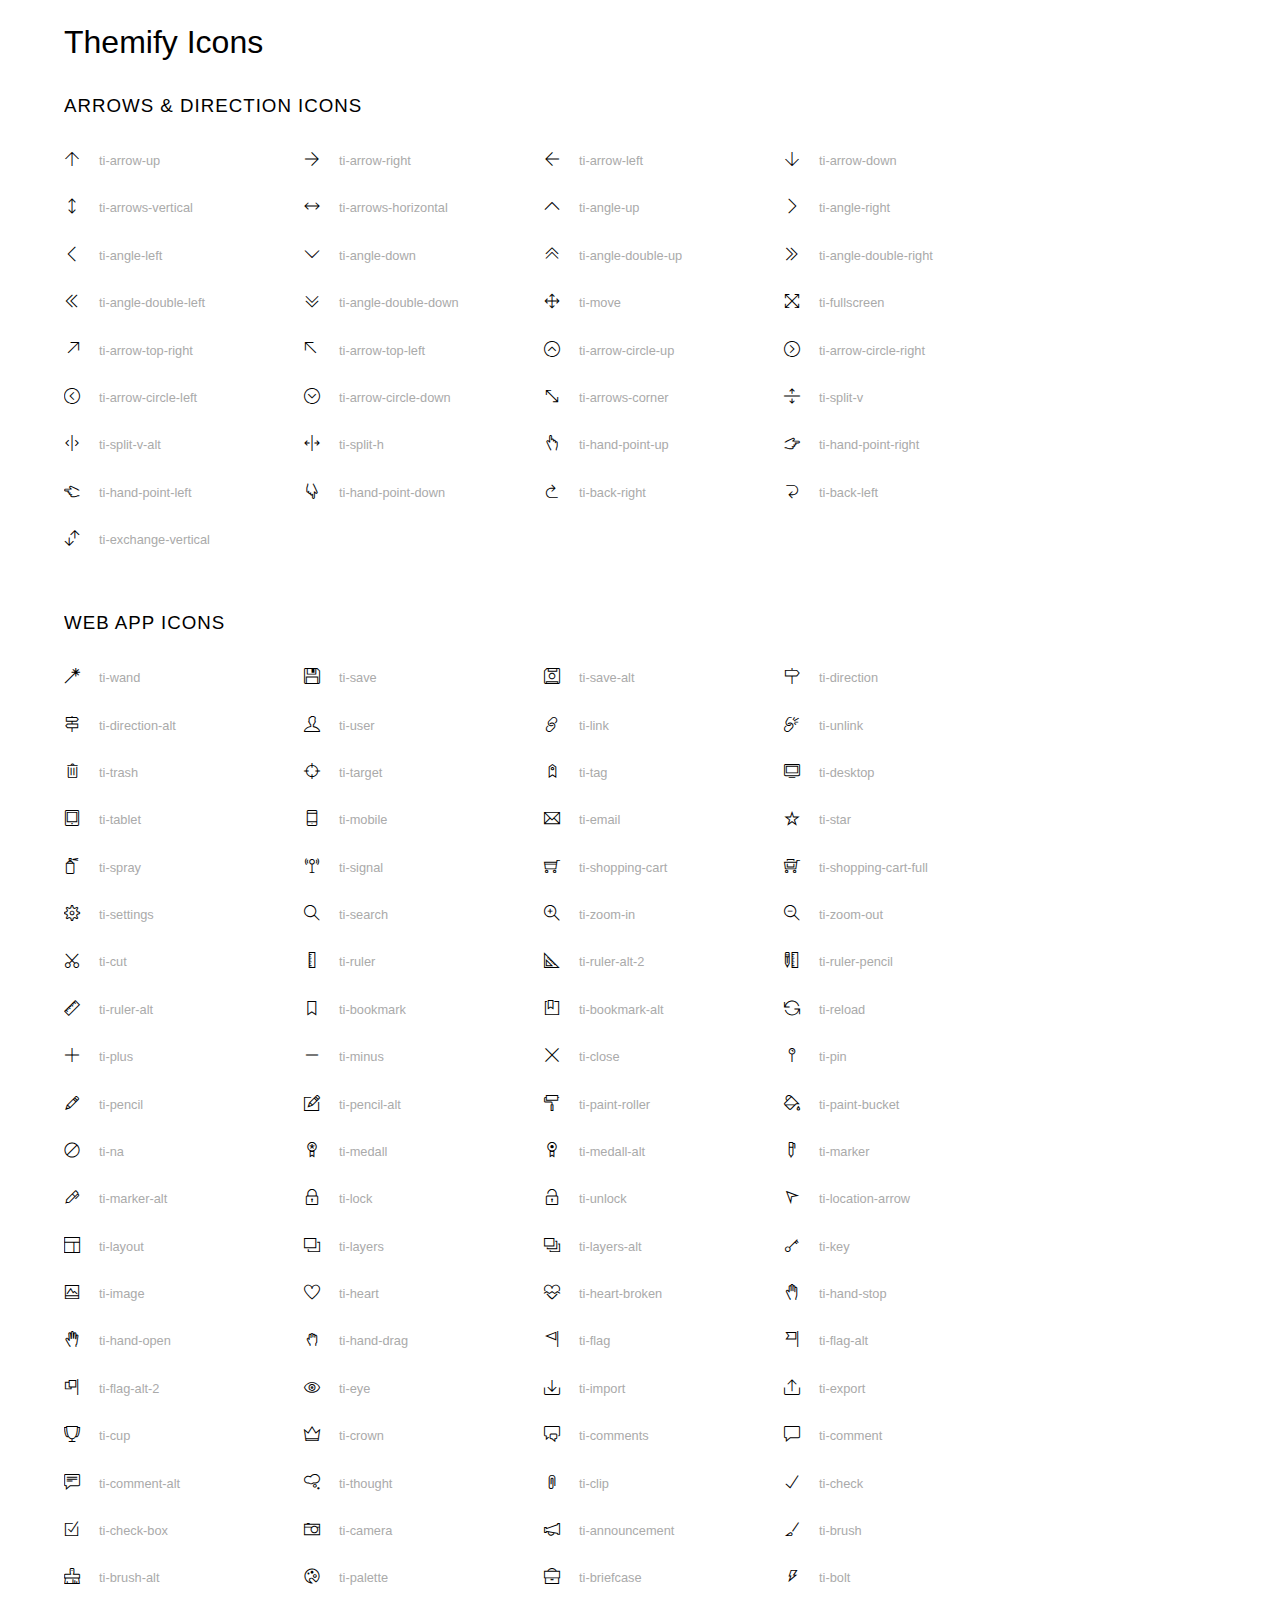
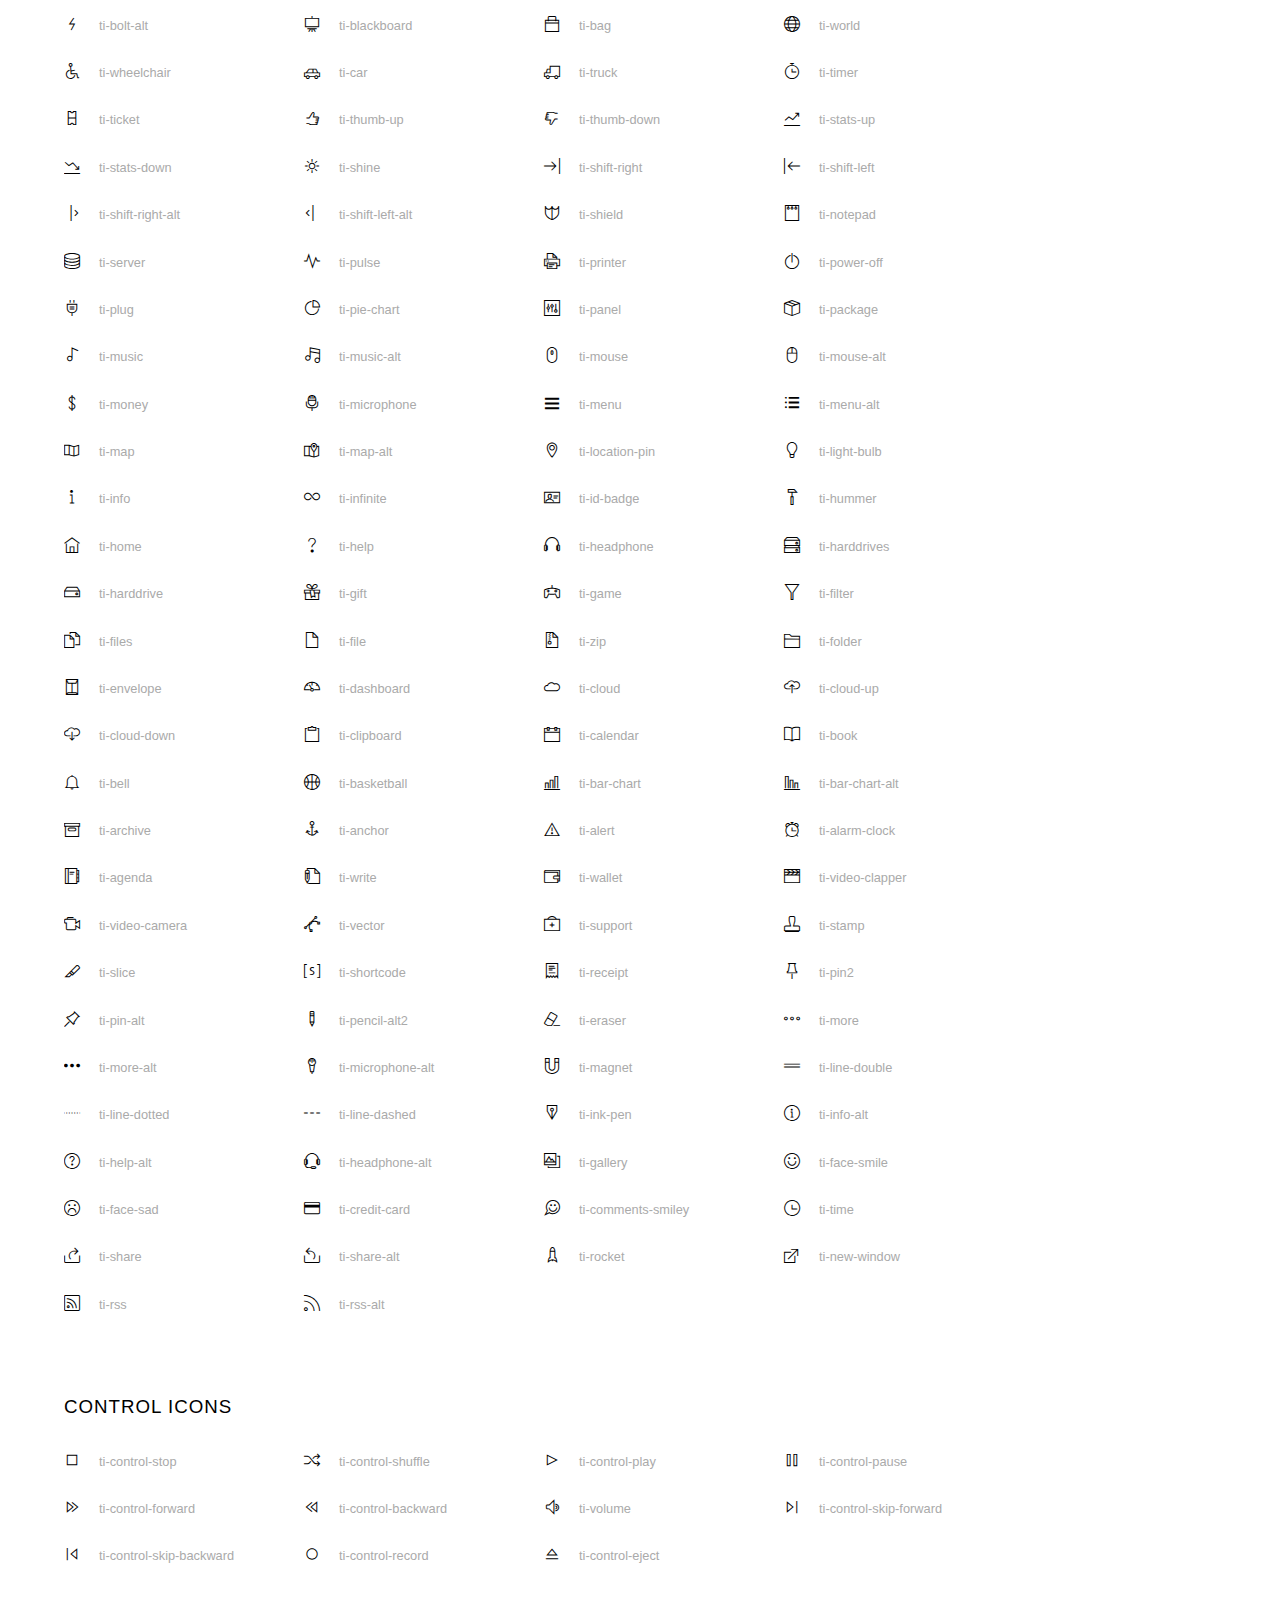
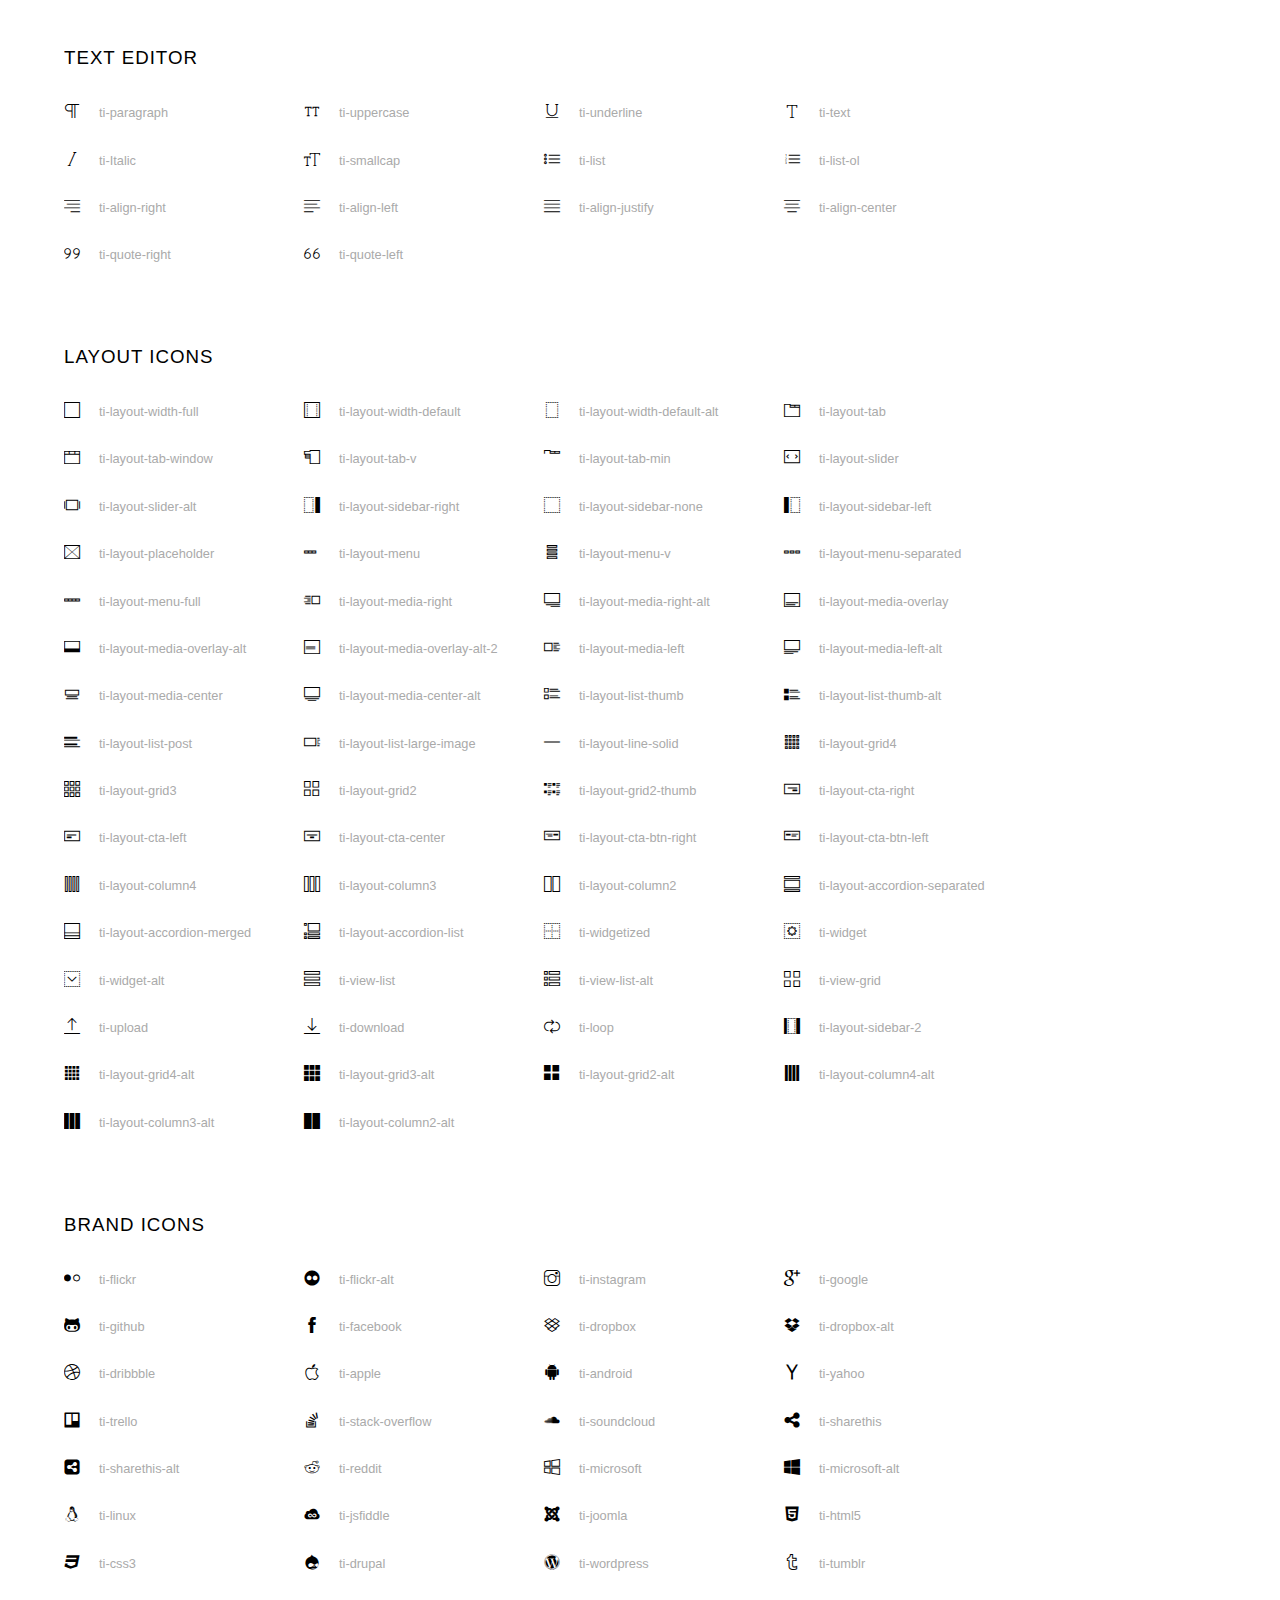
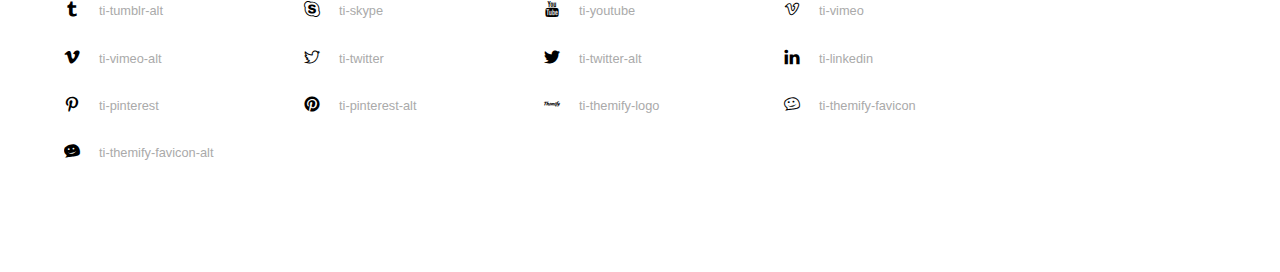
<file: assests/fonts/themify-icons/index.html>
<!doctype html>
<html>
<head>
	<meta charset="utf-8">
	<title>Themify Icon Font</title>
	<meta name="viewport" content="width=device-width">
	<link rel="stylesheet" href="demo-files/demo.css">
	<link rel="stylesheet" href="themify-icons.css">
	<!--[if lt IE 8]><!-->
	<link rel="stylesheet" href="ie7/ie7.css">
	<!--<![endif]-->
</head>
<body>
	<h1>Themify Icons</h1>

	<div class="icon-section">

		<div class="icon-section">
			<h3>Arrows &amp; Direction Icons </h3>

			<div class="icon-container">
				<span class="ti-arrow-up"></span><span class="icon-name"> ti-arrow-up</span>
			</div>
			<div class="icon-container">
				<span class="ti-arrow-right"></span><span class="icon-name"> ti-arrow-right</span>
			</div>
			<div class="icon-container">
				<span class="ti-arrow-left"></span><span class="icon-name"> ti-arrow-left</span>
			</div>
			<div class="icon-container">
				<span class="ti-arrow-down"></span><span class="icon-name"> ti-arrow-down</span>
			</div>
			<div class="icon-container">
				<span class="ti-arrows-vertical"></span><span class="icon-name"> ti-arrows-vertical</span>
			</div>
			<div class="icon-container">
				<span class="ti-arrows-horizontal"></span><span class="icon-name"> ti-arrows-horizontal</span>
			</div>
			<div class="icon-container">
				<span class="ti-angle-up"></span><span class="icon-name"> ti-angle-up</span>
			</div>
			<div class="icon-container">
				<span class="ti-angle-right"></span><span class="icon-name"> ti-angle-right</span>
			</div>
			<div class="icon-container">
				<span class="ti-angle-left"></span><span class="icon-name"> ti-angle-left</span>
			</div>
			<div class="icon-container">
				<span class="ti-angle-down"></span><span class="icon-name"> ti-angle-down</span>
			</div>	
			<div class="icon-container">
				<span class="ti-angle-double-up"></span><span class="icon-name"> ti-angle-double-up</span>
			</div>
			<div class="icon-container">
				<span class="ti-angle-double-right"></span><span class="icon-name"> ti-angle-double-right</span>
			</div>
			<div class="icon-container">
				<span class="ti-angle-double-left"></span><span class="icon-name"> ti-angle-double-left</span>
			</div>
			<div class="icon-container">
				<span class="ti-angle-double-down"></span><span class="icon-name"> ti-angle-double-down</span>
			</div>					
			<div class="icon-container">
				<span class="ti-move"></span><span class="icon-name"> ti-move</span>
			</div>
			<div class="icon-container">
				<span class="ti-fullscreen"></span><span class="icon-name"> ti-fullscreen</span>
			</div>
			<div class="icon-container">
				<span class="ti-arrow-top-right"></span><span class="icon-name"> ti-arrow-top-right</span>
			</div>
			<div class="icon-container">
				<span class="ti-arrow-top-left"></span><span class="icon-name"> ti-arrow-top-left</span>
			</div>
			<div class="icon-container">
				<span class="ti-arrow-circle-up"></span><span class="icon-name"> ti-arrow-circle-up</span>
			</div>
			<div class="icon-container">
				<span class="ti-arrow-circle-right"></span><span class="icon-name"> ti-arrow-circle-right</span>
			</div>
			<div class="icon-container">
				<span class="ti-arrow-circle-left"></span><span class="icon-name"> ti-arrow-circle-left</span>
			</div>
			<div class="icon-container">
				<span class="ti-arrow-circle-down"></span><span class="icon-name"> ti-arrow-circle-down</span>
			</div>
			<div class="icon-container">
				<span class="ti-arrows-corner"></span><span class="icon-name"> ti-arrows-corner</span>
			</div>
			<div class="icon-container">
				<span class="ti-split-v"></span><span class="icon-name"> ti-split-v</span>
			</div>

			<div class="icon-container">
				<span class="ti-split-v-alt"></span><span class="icon-name"> ti-split-v-alt</span>
			</div>
			<div class="icon-container">
				<span class="ti-split-h"></span><span class="icon-name"> ti-split-h</span>
			</div>
			<div class="icon-container">
				<span class="ti-hand-point-up"></span><span class="icon-name"> ti-hand-point-up</span>
			</div>
			<div class="icon-container">
				<span class="ti-hand-point-right"></span><span class="icon-name"> ti-hand-point-right</span>
			</div>
			<div class="icon-container">
				<span class="ti-hand-point-left"></span><span class="icon-name"> ti-hand-point-left</span>
			</div>
			<div class="icon-container">
				<span class="ti-hand-point-down"></span><span class="icon-name"> ti-hand-point-down</span>
			</div>
			<div class="icon-container">
				<span class="ti-back-right"></span><span class="icon-name"> ti-back-right</span>
			</div>
			<div class="icon-container">
				<span class="ti-back-left"></span><span class="icon-name"> ti-back-left</span>
			</div>
			<div class="icon-container">
				<span class="ti-exchange-vertical"></span><span class="icon-name"> ti-exchange-vertical</span>
			</div>

		</div> <!-- Arrows Icons -->



		<h3>Web App Icons</h3>
		
		<div class="icon-section">

			<div class="icon-container">
				<span class="ti-wand"></span><span class="icon-name"> ti-wand</span>
			</div>
			<div class="icon-container">
				<span class="ti-save"></span><span class="icon-name"> ti-save</span>
			</div>
			<div class="icon-container">
				<span class="ti-save-alt"></span><span class="icon-name"> ti-save-alt</span>
			</div>

			<div class="icon-container">
				<span class="ti-direction"></span><span class="icon-name"> ti-direction</span>
			</div>
			<div class="icon-container">
				<span class="ti-direction-alt"></span><span class="icon-name"> ti-direction-alt</span>
			</div>
			<div class="icon-container">
				<span class="ti-user"></span><span class="icon-name"> ti-user</span>
			</div>
			<div class="icon-container">
				<span class="ti-link"></span><span class="icon-name"> ti-link</span>
			</div>
			<div class="icon-container">
				<span class="ti-unlink"></span><span class="icon-name"> ti-unlink</span>
			</div>
			<div class="icon-container">
				<span class="ti-trash"></span><span class="icon-name"> ti-trash</span>
			</div>
			<div class="icon-container">
				<span class="ti-target"></span><span class="icon-name"> ti-target</span>
			</div>
			<div class="icon-container">
				<span class="ti-tag"></span><span class="icon-name"> ti-tag</span>
			</div>
			<div class="icon-container">
				<span class="ti-desktop"></span><span class="icon-name"> ti-desktop</span>
			</div>
			<div class="icon-container">
				<span class="ti-tablet"></span><span class="icon-name"> ti-tablet</span>
			</div>
			<div class="icon-container">
				<span class="ti-mobile"></span><span class="icon-name"> ti-mobile</span>
			</div>
			<div class="icon-container">
				<span class="ti-email"></span><span class="icon-name"> ti-email</span>
			</div>	
			<div class="icon-container">
				<span class="ti-star"></span><span class="icon-name"> ti-star</span>
			</div>
			<div class="icon-container">
				<span class="ti-spray"></span><span class="icon-name"> ti-spray</span>
			</div>
			<div class="icon-container">
				<span class="ti-signal"></span><span class="icon-name"> ti-signal</span>
			</div>
			<div class="icon-container">
				<span class="ti-shopping-cart"></span><span class="icon-name"> ti-shopping-cart</span>
			</div>
			<div class="icon-container">
				<span class="ti-shopping-cart-full"></span><span class="icon-name"> ti-shopping-cart-full</span>
			</div>
			<div class="icon-container">
				<span class="ti-settings"></span><span class="icon-name"> ti-settings</span>
			</div>
			<div class="icon-container">
				<span class="ti-search"></span><span class="icon-name"> ti-search</span>
			</div>
			<div class="icon-container">
				<span class="ti-zoom-in"></span><span class="icon-name"> ti-zoom-in</span>
			</div>
			<div class="icon-container">
				<span class="ti-zoom-out"></span><span class="icon-name"> ti-zoom-out</span>
			</div>
			<div class="icon-container">
				<span class="ti-cut"></span><span class="icon-name"> ti-cut</span>
			</div>
			<div class="icon-container">
				<span class="ti-ruler"></span><span class="icon-name"> ti-ruler</span>
			</div>
			<div class="icon-container">
				<span class="ti-ruler-alt-2"></span><span class="icon-name"> ti-ruler-alt-2</span>
			</div>			
			<div class="icon-container">
				<span class="ti-ruler-pencil"></span><span class="icon-name"> ti-ruler-pencil</span>
			</div>
			<div class="icon-container">
				<span class="ti-ruler-alt"></span><span class="icon-name"> ti-ruler-alt</span>
			</div>
			<div class="icon-container">
				<span class="ti-bookmark"></span><span class="icon-name"> ti-bookmark</span>
			</div>
			<div class="icon-container">
				<span class="ti-bookmark-alt"></span><span class="icon-name"> ti-bookmark-alt</span>
			</div>
			<div class="icon-container">
				<span class="ti-reload"></span><span class="icon-name"> ti-reload</span>
			</div>
			<div class="icon-container">
				<span class="ti-plus"></span><span class="icon-name"> ti-plus</span>
			</div>
			<div class="icon-container">
				<span class="ti-minus"></span><span class="icon-name"> ti-minus</span>
			</div>
			<div class="icon-container">
				<span class="ti-close"></span><span class="icon-name"> ti-close</span>
			</div>			
			<div class="icon-container">
				<span class="ti-pin"></span><span class="icon-name"> ti-pin</span>
			</div>
			<div class="icon-container">
				<span class="ti-pencil"></span><span class="icon-name"> ti-pencil</span>
			</div>
					
		  	<div class="icon-container">
				<span class="ti-pencil-alt"></span><span class="icon-name"> ti-pencil-alt</span>
			</div>
			<div class="icon-container">
				<span class="ti-paint-roller"></span><span class="icon-name"> ti-paint-roller</span>
			</div>
			<div class="icon-container">
				<span class="ti-paint-bucket"></span><span class="icon-name"> ti-paint-bucket</span>
			</div>
			<div class="icon-container">
				<span class="ti-na"></span><span class="icon-name"> ti-na</span>
			</div>
			<div class="icon-container">
				<span class="ti-medall"></span><span class="icon-name"> ti-medall</span>
			</div>
			<div class="icon-container">
				<span class="ti-medall-alt"></span><span class="icon-name"> ti-medall-alt</span>
			</div>
			<div class="icon-container">
				<span class="ti-marker"></span><span class="icon-name"> ti-marker</span>
			</div>
			<div class="icon-container">
				<span class="ti-marker-alt"></span><span class="icon-name"> ti-marker-alt</span>
			</div>

			<div class="icon-container">
				<span class="ti-lock"></span><span class="icon-name"> ti-lock</span>
			</div>
			<div class="icon-container">
				<span class="ti-unlock"></span><span class="icon-name"> ti-unlock</span>
			</div>
			<div class="icon-container">
				<span class="ti-location-arrow"></span><span class="icon-name"> ti-location-arrow</span>
			</div>
			<div class="icon-container">
				<span class="ti-layout"></span><span class="icon-name"> ti-layout</span>
			</div>
			<div class="icon-container">
				<span class="ti-layers"></span><span class="icon-name"> ti-layers</span>
			</div>
			<div class="icon-container">
				<span class="ti-layers-alt"></span><span class="icon-name"> ti-layers-alt</span>
			</div>
			<div class="icon-container">
				<span class="ti-key"></span><span class="icon-name"> ti-key</span>
			</div>
			<div class="icon-container">
				<span class="ti-image"></span><span class="icon-name"> ti-image</span>
			</div>
			<div class="icon-container">
				<span class="ti-heart"></span><span class="icon-name"> ti-heart</span>
			</div>
			<div class="icon-container">
				<span class="ti-heart-broken"></span><span class="icon-name"> ti-heart-broken</span>
			</div>
			<div class="icon-container">
				<span class="ti-hand-stop"></span><span class="icon-name"> ti-hand-stop</span>
			</div>
			<div class="icon-container">
				<span class="ti-hand-open"></span><span class="icon-name"> ti-hand-open</span>
			</div>
			<div class="icon-container">
				<span class="ti-hand-drag"></span><span class="icon-name"> ti-hand-drag</span>
			</div>
			<div class="icon-container">
				<span class="ti-flag"></span><span class="icon-name"> ti-flag</span>
			</div>
			<div class="icon-container">
				<span class="ti-flag-alt"></span><span class="icon-name"> ti-flag-alt</span>
			</div>
			<div class="icon-container">
				<span class="ti-flag-alt-2"></span><span class="icon-name"> ti-flag-alt-2</span>
			</div>
			<div class="icon-container">
				<span class="ti-eye"></span><span class="icon-name"> ti-eye</span>
			</div>
			<div class="icon-container">
				<span class="ti-import"></span><span class="icon-name"> ti-import</span>
			</div>			
			<div class="icon-container">
				<span class="ti-export"></span><span class="icon-name"> ti-export</span>
			</div>
			<div class="icon-container">
				<span class="ti-cup"></span><span class="icon-name"> ti-cup</span>
			</div>
			<div class="icon-container">
				<span class="ti-crown"></span><span class="icon-name"> ti-crown</span>
			</div>
			<div class="icon-container">
				<span class="ti-comments"></span><span class="icon-name"> ti-comments</span>
			</div>
			<div class="icon-container">
				<span class="ti-comment"></span><span class="icon-name"> ti-comment</span>
			</div>
			<div class="icon-container">
				<span class="ti-comment-alt"></span><span class="icon-name"> ti-comment-alt</span>
			</div>
			<div class="icon-container">
				<span class="ti-thought"></span><span class="icon-name"> ti-thought</span>
			</div>			
			<div class="icon-container">
				<span class="ti-clip"></span><span class="icon-name"> ti-clip</span>
			</div>

			<div class="icon-container">
				<span class="ti-check"></span><span class="icon-name"> ti-check</span>
			</div>
			<div class="icon-container">
				<span class="ti-check-box"></span><span class="icon-name"> ti-check-box</span>
			</div>
			<div class="icon-container">
				<span class="ti-camera"></span><span class="icon-name"> ti-camera</span>
			</div>
			<div class="icon-container">
				<span class="ti-announcement"></span><span class="icon-name"> ti-announcement</span>
			</div>
			<div class="icon-container">
				<span class="ti-brush"></span><span class="icon-name"> ti-brush</span>
			</div>
			<div class="icon-container">
				<span class="ti-brush-alt"></span><span class="icon-name"> ti-brush-alt</span>
			</div>
			<div class="icon-container">
				<span class="ti-palette"></span><span class="icon-name"> ti-palette</span>
			</div>			
			<div class="icon-container">
				<span class="ti-briefcase"></span><span class="icon-name"> ti-briefcase</span>
			</div>
			<div class="icon-container">
				<span class="ti-bolt"></span><span class="icon-name"> ti-bolt</span>
			</div>
			<div class="icon-container">
				<span class="ti-bolt-alt"></span><span class="icon-name"> ti-bolt-alt</span>
			</div>
			<div class="icon-container">
				<span class="ti-blackboard"></span><span class="icon-name"> ti-blackboard</span>
			</div>
			<div class="icon-container">
				<span class="ti-bag"></span><span class="icon-name"> ti-bag</span>
			</div>
			<div class="icon-container">
				<span class="ti-world"></span><span class="icon-name"> ti-world</span>
			</div>
			<div class="icon-container">
				<span class="ti-wheelchair"></span><span class="icon-name"> ti-wheelchair</span>
			</div>
			<div class="icon-container">
				<span class="ti-car"></span><span class="icon-name"> ti-car</span>
			</div>
			<div class="icon-container">
				<span class="ti-truck"></span><span class="icon-name"> ti-truck</span>
			</div>
			<div class="icon-container">
				<span class="ti-timer"></span><span class="icon-name"> ti-timer</span>
			</div>
			<div class="icon-container">
				<span class="ti-ticket"></span><span class="icon-name"> ti-ticket</span>
			</div>
			<div class="icon-container">
				<span class="ti-thumb-up"></span><span class="icon-name"> ti-thumb-up</span>
			</div>
			<div class="icon-container">
				<span class="ti-thumb-down"></span><span class="icon-name"> ti-thumb-down</span>
			</div>

			<div class="icon-container">
				<span class="ti-stats-up"></span><span class="icon-name"> ti-stats-up</span>
			</div>
			<div class="icon-container">
				<span class="ti-stats-down"></span><span class="icon-name"> ti-stats-down</span>
			</div>
			<div class="icon-container">
				<span class="ti-shine"></span><span class="icon-name"> ti-shine</span>
			</div>
			<div class="icon-container">
				<span class="ti-shift-right"></span><span class="icon-name"> ti-shift-right</span>
			</div>
			<div class="icon-container">
				<span class="ti-shift-left"></span><span class="icon-name"> ti-shift-left</span>
			</div>

			<div class="icon-container">
				<span class="ti-shift-right-alt"></span><span class="icon-name"> ti-shift-right-alt</span>
			</div>
			<div class="icon-container">
				<span class="ti-shift-left-alt"></span><span class="icon-name"> ti-shift-left-alt</span>
			</div>
			<div class="icon-container">
				<span class="ti-shield"></span><span class="icon-name"> ti-shield</span>
			</div>
			<div class="icon-container">
				<span class="ti-notepad"></span><span class="icon-name"> ti-notepad</span>
			</div>
			<div class="icon-container">
				<span class="ti-server"></span><span class="icon-name"> ti-server</span>
			</div>

			<div class="icon-container">
				<span class="ti-pulse"></span><span class="icon-name"> ti-pulse</span>
			</div>
			<div class="icon-container">
				<span class="ti-printer"></span><span class="icon-name"> ti-printer</span>
			</div>
			<div class="icon-container">
				<span class="ti-power-off"></span><span class="icon-name"> ti-power-off</span>
			</div>
			<div class="icon-container">
				<span class="ti-plug"></span><span class="icon-name"> ti-plug</span>
			</div>
			<div class="icon-container">
				<span class="ti-pie-chart"></span><span class="icon-name"> ti-pie-chart</span>
			</div>

			<div class="icon-container">
				<span class="ti-panel"></span><span class="icon-name"> ti-panel</span>
			</div>
			<div class="icon-container">
				<span class="ti-package"></span><span class="icon-name"> ti-package</span>
			</div>
			<div class="icon-container">
				<span class="ti-music"></span><span class="icon-name"> ti-music</span>
			</div>
			<div class="icon-container">
				<span class="ti-music-alt"></span><span class="icon-name"> ti-music-alt</span>
			</div>
			<div class="icon-container">
				<span class="ti-mouse"></span><span class="icon-name"> ti-mouse</span>
			</div>
			<div class="icon-container">
				<span class="ti-mouse-alt"></span><span class="icon-name"> ti-mouse-alt</span>
			</div>
			<div class="icon-container">
				<span class="ti-money"></span><span class="icon-name"> ti-money</span>
			</div>
			<div class="icon-container">
				<span class="ti-microphone"></span><span class="icon-name"> ti-microphone</span>
			</div>
			<div class="icon-container">
				<span class="ti-menu"></span><span class="icon-name"> ti-menu</span>
			</div>
			<div class="icon-container">
				<span class="ti-menu-alt"></span><span class="icon-name"> ti-menu-alt</span>
			</div>
			<div class="icon-container">
				<span class="ti-map"></span><span class="icon-name"> ti-map</span>
			</div>
			<div class="icon-container">
				<span class="ti-map-alt"></span><span class="icon-name"> ti-map-alt</span>
			</div>

			<div class="icon-container">
				<span class="ti-location-pin"></span><span class="icon-name"> ti-location-pin</span>
			</div>

			<div class="icon-container">
				<span class="ti-light-bulb"></span><span class="icon-name"> ti-light-bulb</span>
			</div>
			<div class="icon-container">
				<span class="ti-info"></span><span class="icon-name"> ti-info</span>
			</div>
			<div class="icon-container">
				<span class="ti-infinite"></span><span class="icon-name"> ti-infinite</span>
			</div>
			<div class="icon-container">
				<span class="ti-id-badge"></span><span class="icon-name"> ti-id-badge</span>
			</div>
			<div class="icon-container">
				<span class="ti-hummer"></span><span class="icon-name"> ti-hummer</span>
			</div>
			<div class="icon-container">
				<span class="ti-home"></span><span class="icon-name"> ti-home</span>
			</div>
			<div class="icon-container">
				<span class="ti-help"></span><span class="icon-name"> ti-help</span>
			</div>
			<div class="icon-container">
				<span class="ti-headphone"></span><span class="icon-name"> ti-headphone</span>
			</div>
			<div class="icon-container">
				<span class="ti-harddrives"></span><span class="icon-name"> ti-harddrives</span>
			</div>
			<div class="icon-container">
				<span class="ti-harddrive"></span><span class="icon-name"> ti-harddrive</span>
			</div>
			<div class="icon-container">
				<span class="ti-gift"></span><span class="icon-name"> ti-gift</span>
			</div>
			<div class="icon-container">
				<span class="ti-game"></span><span class="icon-name"> ti-game</span>
			</div>
			<div class="icon-container">
				<span class="ti-filter"></span><span class="icon-name"> ti-filter</span>
			</div>
			<div class="icon-container">
				<span class="ti-files"></span><span class="icon-name"> ti-files</span>
			</div>
			<div class="icon-container">
				<span class="ti-file"></span><span class="icon-name"> ti-file</span>
			</div>
			<div class="icon-container">
				<span class="ti-zip"></span><span class="icon-name"> ti-zip</span>
			</div>
			<div class="icon-container">
				<span class="ti-folder"></span><span class="icon-name"> ti-folder</span>
			</div>			
			<div class="icon-container">
				<span class="ti-envelope"></span><span class="icon-name"> ti-envelope</span>
			</div>


			<div class="icon-container">
				<span class="ti-dashboard"></span><span class="icon-name"> ti-dashboard</span>
			</div>
			<div class="icon-container">
				<span class="ti-cloud"></span><span class="icon-name"> ti-cloud</span>
			</div>
			<div class="icon-container">
				<span class="ti-cloud-up"></span><span class="icon-name"> ti-cloud-up</span>
			</div>
			<div class="icon-container">
				<span class="ti-cloud-down"></span><span class="icon-name"> ti-cloud-down</span>
			</div>
			<div class="icon-container">
				<span class="ti-clipboard"></span><span class="icon-name"> ti-clipboard</span>
			</div>
			<div class="icon-container">
				<span class="ti-calendar"></span><span class="icon-name"> ti-calendar</span>
			</div>
			<div class="icon-container">
				<span class="ti-book"></span><span class="icon-name"> ti-book</span>
			</div>
			<div class="icon-container">
				<span class="ti-bell"></span><span class="icon-name"> ti-bell</span>
			</div>
			<div class="icon-container">
				<span class="ti-basketball"></span><span class="icon-name"> ti-basketball</span>
			</div>
			<div class="icon-container">
				<span class="ti-bar-chart"></span><span class="icon-name"> ti-bar-chart</span>
			</div>
			<div class="icon-container">
				<span class="ti-bar-chart-alt"></span><span class="icon-name"> ti-bar-chart-alt</span>
			</div>


			<div class="icon-container">
				<span class="ti-archive"></span><span class="icon-name"> ti-archive</span>
			</div>
			<div class="icon-container">
				<span class="ti-anchor"></span><span class="icon-name"> ti-anchor</span>
			</div>

			<div class="icon-container">
				<span class="ti-alert"></span><span class="icon-name"> ti-alert</span>
			</div>
			<div class="icon-container">
				<span class="ti-alarm-clock"></span><span class="icon-name"> ti-alarm-clock</span>
			</div>
			<div class="icon-container">
				<span class="ti-agenda"></span><span class="icon-name"> ti-agenda</span>
			</div>
			<div class="icon-container">
				<span class="ti-write"></span><span class="icon-name"> ti-write</span>
			</div>

			<div class="icon-container">
				<span class="ti-wallet"></span><span class="icon-name"> ti-wallet</span>
			</div>
			<div class="icon-container">
				<span class="ti-video-clapper"></span><span class="icon-name"> ti-video-clapper</span>
			</div>
			<div class="icon-container">
				<span class="ti-video-camera"></span><span class="icon-name"> ti-video-camera</span>
			</div>
			<div class="icon-container">
				<span class="ti-vector"></span><span class="icon-name"> ti-vector</span>
			</div>

			<div class="icon-container">
				<span class="ti-support"></span><span class="icon-name"> ti-support</span>
			</div>
			<div class="icon-container">
				<span class="ti-stamp"></span><span class="icon-name"> ti-stamp</span>
			</div>
			<div class="icon-container">
				<span class="ti-slice"></span><span class="icon-name"> ti-slice</span>
			</div>
			<div class="icon-container">
				<span class="ti-shortcode"></span><span class="icon-name"> ti-shortcode</span>
			</div>
			<div class="icon-container">
				<span class="ti-receipt"></span><span class="icon-name"> ti-receipt</span>
			</div>
			<div class="icon-container">
				<span class="ti-pin2"></span><span class="icon-name"> ti-pin2</span>
			</div>
			<div class="icon-container">
				<span class="ti-pin-alt"></span><span class="icon-name"> ti-pin-alt</span>
			</div>
			<div class="icon-container">
				<span class="ti-pencil-alt2"></span><span class="icon-name"> ti-pencil-alt2</span>
			</div>
			<div class="icon-container">
				<span class="ti-eraser"></span><span class="icon-name"> ti-eraser</span>
			</div>			
			<div class="icon-container">
				<span class="ti-more"></span><span class="icon-name"> ti-more</span>
			</div>
			<div class="icon-container">
				<span class="ti-more-alt"></span><span class="icon-name"> ti-more-alt</span>
			</div>
			<div class="icon-container">
				<span class="ti-microphone-alt"></span><span class="icon-name"> ti-microphone-alt</span>
			</div>
			<div class="icon-container">
				<span class="ti-magnet"></span><span class="icon-name"> ti-magnet</span>
			</div>
			<div class="icon-container">
				<span class="ti-line-double"></span><span class="icon-name"> ti-line-double</span>
			</div>
			<div class="icon-container">
				<span class="ti-line-dotted"></span><span class="icon-name"> ti-line-dotted</span>
			</div>
			<div class="icon-container">
				<span class="ti-line-dashed"></span><span class="icon-name"> ti-line-dashed</span>
			</div>

			<div class="icon-container">
				<span class="ti-ink-pen"></span><span class="icon-name"> ti-ink-pen</span>
			</div>
			<div class="icon-container">
				<span class="ti-info-alt"></span><span class="icon-name"> ti-info-alt</span>
			</div>
			<div class="icon-container">
				<span class="ti-help-alt"></span><span class="icon-name"> ti-help-alt</span>
			</div>
			<div class="icon-container">
				<span class="ti-headphone-alt"></span><span class="icon-name"> ti-headphone-alt</span>
			</div>

			<div class="icon-container">
				<span class="ti-gallery"></span><span class="icon-name"> ti-gallery</span>
			</div>
			<div class="icon-container">
				<span class="ti-face-smile"></span><span class="icon-name"> ti-face-smile</span>
			</div>
			<div class="icon-container">
				<span class="ti-face-sad"></span><span class="icon-name"> ti-face-sad</span>
			</div>
			<div class="icon-container">
				<span class="ti-credit-card"></span><span class="icon-name"> ti-credit-card</span>
			</div>
			<div class="icon-container">
				<span class="ti-comments-smiley"></span><span class="icon-name"> ti-comments-smiley</span>
			</div>
			<div class="icon-container">
				<span class="ti-time"></span><span class="icon-name"> ti-time</span>
			</div>
			<div class="icon-container">
				<span class="ti-share"></span><span class="icon-name"> ti-share</span>
			</div>
			<div class="icon-container">
				<span class="ti-share-alt"></span><span class="icon-name"> ti-share-alt</span>
			</div>
			<div class="icon-container">
				<span class="ti-rocket"></span><span class="icon-name"> ti-rocket</span>
			</div>

			<div class="icon-container">
				<span class="ti-new-window"></span><span class="icon-name"> ti-new-window</span>
			</div>

			<div class="icon-container">
				<span class="ti-rss"></span><span class="icon-name"> ti-rss</span>
			</div>

			<div class="icon-container">
				<span class="ti-rss-alt"></span><span class="icon-name"> ti-rss-alt</span>
			</div>
			
		</div><!-- Web App Icons -->


		<div class="icon-section">
			<h3>Control Icons</h3>
			<div class="icon-container">
				<span class="ti-control-stop"></span><span class="icon-name"> ti-control-stop</span>
			</div>
			<div class="icon-container">
				<span class="ti-control-shuffle"></span><span class="icon-name"> ti-control-shuffle</span>
			</div>
			<div class="icon-container">
				<span class="ti-control-play"></span><span class="icon-name"> ti-control-play</span>
			</div>
			<div class="icon-container">
				<span class="ti-control-pause"></span><span class="icon-name"> ti-control-pause</span>
			</div>
			<div class="icon-container">
				<span class="ti-control-forward"></span><span class="icon-name"> ti-control-forward</span>
			</div>
			<div class="icon-container">
				<span class="ti-control-backward"></span><span class="icon-name"> ti-control-backward</span>
			</div>	
			<div class="icon-container">
				<span class="ti-volume"></span><span class="icon-name"> ti-volume</span>
			</div>
			<div class="icon-container">
				<span class="ti-control-skip-forward"></span><span class="icon-name"> ti-control-skip-forward</span>
			</div>
			<div class="icon-container">
				<span class="ti-control-skip-backward"></span><span class="icon-name"> ti-control-skip-backward</span>
			</div>
			<div class="icon-container">
				<span class="ti-control-record"></span><span class="icon-name"> ti-control-record</span>
			</div>
			<div class="icon-container">
				<span class="ti-control-eject"></span><span class="icon-name"> ti-control-eject</span>
			</div>			
		</div> <!-- Control Icons -->


		<div class="icon-section">
			<h3>Text Editor</h3>

			<div class="icon-container">
				<span class="ti-paragraph"></span><span class="icon-name"> ti-paragraph</span>
			</div>
			<div class="icon-container">
				<span class="ti-uppercase"></span><span class="icon-name"> ti-uppercase</span>
			</div>

			<div class="icon-container">
				<span class="ti-underline"></span><span class="icon-name"> ti-underline</span>
			</div>
			<div class="icon-container">
				<span class="ti-text"></span><span class="icon-name"> ti-text</span>
			</div>
			<div class="icon-container">
				<span class="ti-Italic"></span><span class="icon-name"> ti-Italic</span>
			</div>
			<div class="icon-container">
				<span class="ti-smallcap"></span><span class="icon-name"> ti-smallcap</span>
			</div>
			<div class="icon-container">
				<span class="ti-list"></span><span class="icon-name"> ti-list</span>
			</div>
			<div class="icon-container">
				<span class="ti-list-ol"></span><span class="icon-name"> ti-list-ol</span>
			</div>
			<div class="icon-container">
				<span class="ti-align-right"></span><span class="icon-name"> ti-align-right</span>
			</div>
			<div class="icon-container">
				<span class="ti-align-left"></span><span class="icon-name"> ti-align-left</span>
			</div>
			<div class="icon-container">
				<span class="ti-align-justify"></span><span class="icon-name"> ti-align-justify</span>
			</div>
			<div class="icon-container">
				<span class="ti-align-center"></span><span class="icon-name"> ti-align-center</span>
			</div>
			<div class="icon-container">
				<span class="ti-quote-right"></span><span class="icon-name"> ti-quote-right</span>
			</div>
			<div class="icon-container">
				<span class="ti-quote-left"></span><span class="icon-name"> ti-quote-left</span>
			</div>

		</div> <!-- Text Editor -->



		<div class="icon-section">
			<h3>Layout Icons</h3>
			<div class="icon-container">
				<span class="ti-layout-width-full"></span><span class="icon-name"> ti-layout-width-full</span>
			</div>
			<div class="icon-container">
				<span class="ti-layout-width-default"></span><span class="icon-name"> ti-layout-width-default</span>
			</div>
			<div class="icon-container">
				<span class="ti-layout-width-default-alt"></span><span class="icon-name"> ti-layout-width-default-alt</span>
			</div>
			<div class="icon-container">
				<span class="ti-layout-tab"></span><span class="icon-name"> ti-layout-tab</span>
			</div>
			<div class="icon-container">
				<span class="ti-layout-tab-window"></span><span class="icon-name"> ti-layout-tab-window</span>
			</div>
			<div class="icon-container">
				<span class="ti-layout-tab-v"></span><span class="icon-name"> ti-layout-tab-v</span>
			</div>
			<div class="icon-container">
				<span class="ti-layout-tab-min"></span><span class="icon-name"> ti-layout-tab-min</span>
			</div>
			<div class="icon-container">
				<span class="ti-layout-slider"></span><span class="icon-name"> ti-layout-slider</span>
			</div>
			<div class="icon-container">
				<span class="ti-layout-slider-alt"></span><span class="icon-name"> ti-layout-slider-alt</span>
			</div>
			<div class="icon-container">
				<span class="ti-layout-sidebar-right"></span><span class="icon-name"> ti-layout-sidebar-right</span>
			</div>
			<div class="icon-container">
				<span class="ti-layout-sidebar-none"></span><span class="icon-name"> ti-layout-sidebar-none</span>
			</div>
			<div class="icon-container">
				<span class="ti-layout-sidebar-left"></span><span class="icon-name"> ti-layout-sidebar-left</span>
			</div>
			<div class="icon-container">
				<span class="ti-layout-placeholder"></span><span class="icon-name"> ti-layout-placeholder</span>
			</div>
			<div class="icon-container">
				<span class="ti-layout-menu"></span><span class="icon-name"> ti-layout-menu</span>
			</div>
			<div class="icon-container">
				<span class="ti-layout-menu-v"></span><span class="icon-name"> ti-layout-menu-v</span>
			</div>
			<div class="icon-container">
				<span class="ti-layout-menu-separated"></span><span class="icon-name"> ti-layout-menu-separated</span>
			</div>
			<div class="icon-container">
				<span class="ti-layout-menu-full"></span><span class="icon-name"> ti-layout-menu-full</span>
			</div>
			<div class="icon-container">
				<span class="ti-layout-media-right"></span><span class="icon-name"> ti-layout-media-right</span>
			</div>
			<div class="icon-container">
				<span class="ti-layout-media-right-alt"></span><span class="icon-name"> ti-layout-media-right-alt</span>
			</div>
			<div class="icon-container">
				<span class="ti-layout-media-overlay"></span><span class="icon-name"> ti-layout-media-overlay</span>
			</div>
			<div class="icon-container">
				<span class="ti-layout-media-overlay-alt"></span><span class="icon-name"> ti-layout-media-overlay-alt</span>
			</div>
			<div class="icon-container">
				<span class="ti-layout-media-overlay-alt-2"></span><span class="icon-name"> ti-layout-media-overlay-alt-2</span>
			</div>
			<div class="icon-container">
				<span class="ti-layout-media-left"></span><span class="icon-name"> ti-layout-media-left</span>
			</div>
			<div class="icon-container">
				<span class="ti-layout-media-left-alt"></span><span class="icon-name"> ti-layout-media-left-alt</span>
			</div>
			<div class="icon-container">
				<span class="ti-layout-media-center"></span><span class="icon-name"> ti-layout-media-center</span>
			</div>
			<div class="icon-container">
				<span class="ti-layout-media-center-alt"></span><span class="icon-name"> ti-layout-media-center-alt</span>
			</div>
			<div class="icon-container">
				<span class="ti-layout-list-thumb"></span><span class="icon-name"> ti-layout-list-thumb</span>
			</div>
			<div class="icon-container">
				<span class="ti-layout-list-thumb-alt"></span><span class="icon-name"> ti-layout-list-thumb-alt</span>
			</div>
			<div class="icon-container">
				<span class="ti-layout-list-post"></span><span class="icon-name"> ti-layout-list-post</span>
			</div>
			<div class="icon-container">
				<span class="ti-layout-list-large-image"></span><span class="icon-name"> ti-layout-list-large-image</span>
			</div>
			<div class="icon-container">
				<span class="ti-layout-line-solid"></span><span class="icon-name"> ti-layout-line-solid</span>
			</div>
			<div class="icon-container">
				<span class="ti-layout-grid4"></span><span class="icon-name"> ti-layout-grid4</span>
			</div>
			<div class="icon-container">
				<span class="ti-layout-grid3"></span><span class="icon-name"> ti-layout-grid3</span>
			</div>
			<div class="icon-container">
				<span class="ti-layout-grid2"></span><span class="icon-name"> ti-layout-grid2</span>
			</div>
			<div class="icon-container">
				<span class="ti-layout-grid2-thumb"></span><span class="icon-name"> ti-layout-grid2-thumb</span>
			</div>
			<div class="icon-container">
				<span class="ti-layout-cta-right"></span><span class="icon-name"> ti-layout-cta-right</span>
			</div>
			<div class="icon-container">
				<span class="ti-layout-cta-left"></span><span class="icon-name"> ti-layout-cta-left</span>
			</div>
			<div class="icon-container">
				<span class="ti-layout-cta-center"></span><span class="icon-name"> ti-layout-cta-center</span>
			</div>
			<div class="icon-container">
				<span class="ti-layout-cta-btn-right"></span><span class="icon-name"> ti-layout-cta-btn-right</span>
			</div>
			<div class="icon-container">
				<span class="ti-layout-cta-btn-left"></span><span class="icon-name"> ti-layout-cta-btn-left</span>
			</div>
			<div class="icon-container">
				<span class="ti-layout-column4"></span><span class="icon-name"> ti-layout-column4</span>
			</div>
			<div class="icon-container">
				<span class="ti-layout-column3"></span><span class="icon-name"> ti-layout-column3</span>
			</div>
			<div class="icon-container">
				<span class="ti-layout-column2"></span><span class="icon-name"> ti-layout-column2</span>
			</div>
			<div class="icon-container">
				<span class="ti-layout-accordion-separated"></span><span class="icon-name"> ti-layout-accordion-separated</span>
			</div>
			<div class="icon-container">
				<span class="ti-layout-accordion-merged"></span><span class="icon-name"> ti-layout-accordion-merged</span>
			</div>
			<div class="icon-container">
				<span class="ti-layout-accordion-list"></span><span class="icon-name"> ti-layout-accordion-list</span>
			</div>
			<div class="icon-container">
				<span class="ti-widgetized"></span><span class="icon-name"> ti-widgetized</span>
			</div>
			<div class="icon-container">
				<span class="ti-widget"></span><span class="icon-name"> ti-widget</span>
			</div>
			<div class="icon-container">
				<span class="ti-widget-alt"></span><span class="icon-name"> ti-widget-alt</span>
			</div>
			<div class="icon-container">
				<span class="ti-view-list"></span><span class="icon-name"> ti-view-list</span>
			</div>
			<div class="icon-container">
				<span class="ti-view-list-alt"></span><span class="icon-name"> ti-view-list-alt</span>
			</div>
			<div class="icon-container">
				<span class="ti-view-grid"></span><span class="icon-name"> ti-view-grid</span>
			</div>
			<div class="icon-container">
				<span class="ti-upload"></span><span class="icon-name"> ti-upload</span>
			</div>
			<div class="icon-container">
				<span class="ti-download"></span><span class="icon-name"> ti-download</span>
			</div>	
			<div class="icon-container">
				<span class="ti-loop"></span><span class="icon-name"> ti-loop</span>
			</div>
			<div class="icon-container">
				<span class="ti-layout-sidebar-2"></span><span class="icon-name"> ti-layout-sidebar-2</span>
			</div>
			<div class="icon-container">
				<span class="ti-layout-grid4-alt"></span><span class="icon-name"> ti-layout-grid4-alt</span>
			</div>
			<div class="icon-container">
				<span class="ti-layout-grid3-alt"></span><span class="icon-name"> ti-layout-grid3-alt</span>
			</div>
			<div class="icon-container">
				<span class="ti-layout-grid2-alt"></span><span class="icon-name"> ti-layout-grid2-alt</span>
			</div>
			<div class="icon-container">
				<span class="ti-layout-column4-alt"></span><span class="icon-name"> ti-layout-column4-alt</span>
			</div>
			<div class="icon-container">
				<span class="ti-layout-column3-alt"></span><span class="icon-name"> ti-layout-column3-alt</span>
			</div>
			<div class="icon-container">
				<span class="ti-layout-column2-alt"></span><span class="icon-name"> ti-layout-column2-alt</span>
			</div>		


		</div> <!-- Layout Icons -->


		<div class="icon-section">
			<h3>Brand Icons</h3>

			<div class="icon-container">
				<span class="ti-flickr"></span><span class="icon-name"> ti-flickr</span>
			</div>
			<div class="icon-container">
				<span class="ti-flickr-alt"></span><span class="icon-name"> ti-flickr-alt</span>
			</div>			
			<div class="icon-container">
				<span class="ti-instagram"></span><span class="icon-name"> ti-instagram</span>
			</div>
			<div class="icon-container">
				<span class="ti-google"></span><span class="icon-name"> ti-google</span>
			</div>
			<div class="icon-container">
				<span class="ti-github"></span><span class="icon-name"> ti-github</span>
			</div>

			<div class="icon-container">
				<span class="ti-facebook"></span><span class="icon-name"> ti-facebook</span>
			</div>
			<div class="icon-container">
				<span class="ti-dropbox"></span><span class="icon-name"> ti-dropbox</span>
			</div>
			<div class="icon-container">
				<span class="ti-dropbox-alt"></span><span class="icon-name"> ti-dropbox-alt</span>
			</div>
			<div class="icon-container">
				<span class="ti-dribbble"></span><span class="icon-name"> ti-dribbble</span>
			</div>
			<div class="icon-container">
				<span class="ti-apple"></span><span class="icon-name"> ti-apple</span>
			</div>
			<div class="icon-container">
				<span class="ti-android"></span><span class="icon-name"> ti-android</span>
			</div>
			<div class="icon-container">
				<span class="ti-yahoo"></span><span class="icon-name"> ti-yahoo</span>
			</div>
			<div class="icon-container">
				<span class="ti-trello"></span><span class="icon-name"> ti-trello</span>
			</div>
			<div class="icon-container">
				<span class="ti-stack-overflow"></span><span class="icon-name"> ti-stack-overflow</span>
			</div>
			<div class="icon-container">
				<span class="ti-soundcloud"></span><span class="icon-name"> ti-soundcloud</span>
			</div>
			<div class="icon-container">
				<span class="ti-sharethis"></span><span class="icon-name"> ti-sharethis</span>
			</div>
			<div class="icon-container">
				<span class="ti-sharethis-alt"></span><span class="icon-name"> ti-sharethis-alt</span>
			</div>
			<div class="icon-container">
				<span class="ti-reddit"></span><span class="icon-name"> ti-reddit</span>
			</div>

			<div class="icon-container">
				<span class="ti-microsoft"></span><span class="icon-name"> ti-microsoft</span>
			</div>
			<div class="icon-container">
				<span class="ti-microsoft-alt"></span><span class="icon-name"> ti-microsoft-alt</span>
			</div>
			<div class="icon-container">
				<span class="ti-linux"></span><span class="icon-name"> ti-linux</span>
			</div>
			<div class="icon-container">
				<span class="ti-jsfiddle"></span><span class="icon-name"> ti-jsfiddle</span>
			</div>
			<div class="icon-container">
				<span class="ti-joomla"></span><span class="icon-name"> ti-joomla</span>
			</div>
			<div class="icon-container">
				<span class="ti-html5"></span><span class="icon-name"> ti-html5</span>
			</div>
			<div class="icon-container">
				<span class="ti-css3"></span><span class="icon-name"> ti-css3</span>
			</div>	
			<div class="icon-container">
				<span class="ti-drupal"></span><span class="icon-name"> ti-drupal</span>
			</div>
			<div class="icon-container">
				<span class="ti-wordpress"></span><span class="icon-name"> ti-wordpress</span>
			</div>		
			<div class="icon-container">
				<span class="ti-tumblr"></span><span class="icon-name"> ti-tumblr</span>
			</div>
			<div class="icon-container">
				<span class="ti-tumblr-alt"></span><span class="icon-name"> ti-tumblr-alt</span>
			</div>
			<div class="icon-container">
				<span class="ti-skype"></span><span class="icon-name"> ti-skype</span>
			</div>
			<div class="icon-container">
				<span class="ti-youtube"></span><span class="icon-name"> ti-youtube</span>
			</div>
			<div class="icon-container">
				<span class="ti-vimeo"></span><span class="icon-name"> ti-vimeo</span>
			</div>
			<div class="icon-container">
				<span class="ti-vimeo-alt"></span><span class="icon-name"> ti-vimeo-alt</span>
			</div>			
			<div class="icon-container">
				<span class="ti-twitter"></span><span class="icon-name"> ti-twitter</span>
			</div>
			<div class="icon-container">
				<span class="ti-twitter-alt"></span><span class="icon-name"> ti-twitter-alt</span>
			</div>
			<div class="icon-container">
				<span class="ti-linkedin"></span><span class="icon-name"> ti-linkedin</span>
			</div>
			<div class="icon-container">
				<span class="ti-pinterest"></span><span class="icon-name"> ti-pinterest</span>
			</div>

			<div class="icon-container">
				<span class="ti-pinterest-alt"></span><span class="icon-name"> ti-pinterest-alt</span>
			</div>
			<div class="icon-container">
				<span class="ti-themify-logo"></span><span class="icon-name"> ti-themify-logo</span>
			</div>
			<div class="icon-container">
				<span class="ti-themify-favicon"></span><span class="icon-name"> ti-themify-favicon</span>
			</div>
			<div class="icon-container">
				<span class="ti-themify-favicon-alt"></span><span class="icon-name"> ti-themify-favicon-alt</span>
			</div>

		</div> <!-- brand Icons -->

	</div>

</body>
</html>
</file>
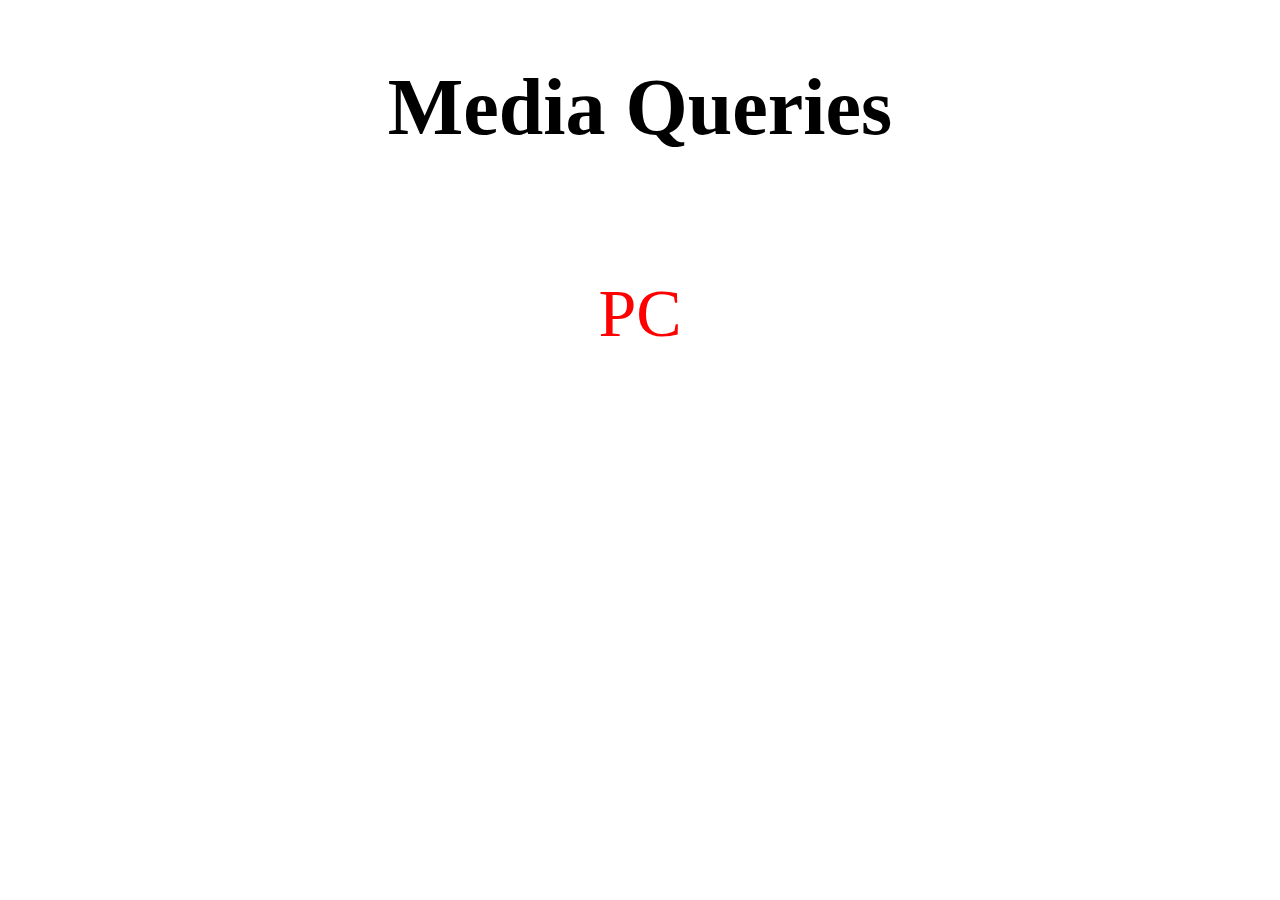
<file: demo.html>
<!-- Responsive web The Band -->

<!-- Media queries: Các chuỗi truy vấn -->

<!DOCTYPE html>
<html lang="en">
<head>
    <meta charset="UTF-8">
    <meta http-equiv="X-UA-Compatible" content="IE=edge">
    <meta name="viewport" content="width=device-width, initial-scale=1.0">
    <title>Responsive</title>
</head>
<style>

    body {
        display: flex;
        flex-direction: column;
        align-items: center;
        justify-content: center;
    }

    h1 {
        font-size: 80px;
    }

    .pc,
    .tablet,
    .mobile {
        font-size: 68px;
        display: none;
    }

    /* Max-width: độ rộng tối đa (<=) để CSS chạy: */
    @media (max-width: 800px) {
        /* h1 {
            font-size: 68px;
            color: red;
        } */
    }

    /* Min-width: độ rộng tối thiểu (>=) để CSS chạy: */
    @media (min-width: 800px) {
        .pc,
        .tablet,
        .mobile {
            font-size: 68px;
            color: blue;
        }
    }

    /* Size:
        PC: >= 1024px
        Tablet: >= 740px & < 1024px
        Mobile: < 740px 
    */

    /* Break Point: */
    
    /* PC: */
    @media (min-width: 1024px) {
        .pc {
            display: block;
            align-items: center;
            justify-content: center;
            color: red;
        }
    }

    /* Tablet: */
    @media (min-width: 740px) and (max-width: 1023px) {
        .tablet {
            display: block;
            align-items: center;
            justify-content: center;
            color: blue
        }
    }

    /* Mobile: */
    @media (max-width: 740px) {
        .mobile {
            display: block;
            align-items: center;
            justify-content: center;
            color: green;
        }
    }
        

</style>
<body>
    <h1>Media Queries</h1>
    <p class="pc">PC</p>
    <p class="tablet">Tablet</p>
    <p class="mobile">mobile</p>
</body>
</html>
</file>
<file: assests/fonts/themify-icons/demo-files/demo.css>
body {
	font: normal 1em/1.5em Arial, Helvetica, sans-serif;
	max-width: 90%;
	margin: 30px auto 0;
}
h1, h3 {
	font-weight: normal;
}
h3 {
	font-size: 1.4;
	text-transform: uppercase;
	letter-spacing: 1px;
}

.icon-section {
	margin: 0 0 3em;
	clear: both;
	overflow: hidden;
}
.icon-container {
	width: 240px; 
	padding: .7em 0;
	float: left; 
	position: relative;
	text-align: left;
}
.icon-container [class^="ti-"], 
.icon-container [class*=" ti-"] {
	color: #000;
	position: absolute;
	margin-top: 3px;
	transition: .3s;
}
.icon-container:hover [class^="ti-"],
.icon-container:hover [class*=" ti-"] {
	font-size: 2.2em;
	margin-top: -5px;
}
.icon-container:hover .icon-name {
	color: #000;
}
.icon-name {
	color: #aaa;
	margin-left: 35px;
	font-size: .8em;
	transition: .3s;
}
.icon-container:hover .icon-name {
	margin-left: 45px;
}
</file>
<file: assests/fonts/themify-icons/themify-icons.css>
@font-face {
	font-family: 'themify';
	src:url('fonts/themify.eot?-fvbane');
	src:url('fonts/themify.eot?#iefix-fvbane') format('embedded-opentype'),
		url('fonts/themify.woff?-fvbane') format('woff'),
		url('fonts/themify.ttf?-fvbane') format('truetype'),
		url('fonts/themify.svg?-fvbane#themify') format('svg');
	font-weight: normal;
	font-style: normal;
}

[class^="ti-"], [class*=" ti-"] {
	font-family: 'themify';
	speak: none;
	font-style: normal;
	font-weight: normal;
	font-variant: normal;
	text-transform: none;
	line-height: 1;

	/* Better Font Rendering =========== */
	-webkit-font-smoothing: antialiased;
	-moz-osx-font-smoothing: grayscale;
}

.ti-wand:before {
	content: "\e600";
}
.ti-volume:before {
	content: "\e601";
}
.ti-user:before {
	content: "\e602";
}
.ti-unlock:before {
	content: "\e603";
}
.ti-unlink:before {
	content: "\e604";
}
.ti-trash:before {
	content: "\e605";
}
.ti-thought:before {
	content: "\e606";
}
.ti-target:before {
	content: "\e607";
}
.ti-tag:before {
	content: "\e608";
}
.ti-tablet:before {
	content: "\e609";
}
.ti-star:before {
	content: "\e60a";
}
.ti-spray:before {
	content: "\e60b";
}
.ti-signal:before {
	content: "\e60c";
}
.ti-shopping-cart:before {
	content: "\e60d";
}
.ti-shopping-cart-full:before {
	content: "\e60e";
}
.ti-settings:before {
	content: "\e60f";
}
.ti-search:before {
	content: "\e610";
}
.ti-zoom-in:before {
	content: "\e611";
}
.ti-zoom-out:before {
	content: "\e612";
}
.ti-cut:before {
	content: "\e613";
}
.ti-ruler:before {
	content: "\e614";
}
.ti-ruler-pencil:before {
	content: "\e615";
}
.ti-ruler-alt:before {
	content: "\e616";
}
.ti-bookmark:before {
	content: "\e617";
}
.ti-bookmark-alt:before {
	content: "\e618";
}
.ti-reload:before {
	content: "\e619";
}
.ti-plus:before {
	content: "\e61a";
}
.ti-pin:before {
	content: "\e61b";
}
.ti-pencil:before {
	content: "\e61c";
}
.ti-pencil-alt:before {
	content: "\e61d";
}
.ti-paint-roller:before {
	content: "\e61e";
}
.ti-paint-bucket:before {
	content: "\e61f";
}
.ti-na:before {
	content: "\e620";
}
.ti-mobile:before {
	content: "\e621";
}
.ti-minus:before {
	content: "\e622";
}
.ti-medall:before {
	content: "\e623";
}
.ti-medall-alt:before {
	content: "\e624";
}
.ti-marker:before {
	content: "\e625";
}
.ti-marker-alt:before {
	content: "\e626";
}
.ti-arrow-up:before {
	content: "\e627";
}
.ti-arrow-right:before {
	content: "\e628";
}
.ti-arrow-left:before {
	content: "\e629";
}
.ti-arrow-down:before {
	content: "\e62a";
}
.ti-lock:before {
	content: "\e62b";
}
.ti-location-arrow:before {
	content: "\e62c";
}
.ti-link:before {
	content: "\e62d";
}
.ti-layout:before {
	content: "\e62e";
}
.ti-layers:before {
	content: "\e62f";
}
.ti-layers-alt:before {
	content: "\e630";
}
.ti-key:before {
	content: "\e631";
}
.ti-import:before {
	content: "\e632";
}
.ti-image:before {
	content: "\e633";
}
.ti-heart:before {
	content: "\e634";
}
.ti-heart-broken:before {
	content: "\e635";
}
.ti-hand-stop:before {
	content: "\e636";
}
.ti-hand-open:before {
	content: "\e637";
}
.ti-hand-drag:before {
	content: "\e638";
}
.ti-folder:before {
	content: "\e639";
}
.ti-flag:before {
	content: "\e63a";
}
.ti-flag-alt:before {
	content: "\e63b";
}
.ti-flag-alt-2:before {
	content: "\e63c";
}
.ti-eye:before {
	content: "\e63d";
}
.ti-export:before {
	content: "\e63e";
}
.ti-exchange-vertical:before {
	content: "\e63f";
}
.ti-desktop:before {
	content: "\e640";
}
.ti-cup:before {
	content: "\e641";
}
.ti-crown:before {
	content: "\e642";
}
.ti-comments:before {
	content: "\e643";
}
.ti-comment:before {
	content: "\e644";
}
.ti-comment-alt:before {
	content: "\e645";
}
.ti-close:before {
	content: "\e646";
}
.ti-clip:before {
	content: "\e647";
}
.ti-angle-up:before {
	content: "\e648";
}
.ti-angle-right:before {
	content: "\e649";
}
.ti-angle-left:before {
	content: "\e64a";
}
.ti-angle-down:before {
	content: "\e64b";
}
.ti-check:before {
	content: "\e64c";
}
.ti-check-box:before {
	content: "\e64d";
}
.ti-camera:before {
	content: "\e64e";
}
.ti-announcement:before {
	content: "\e64f";
}
.ti-brush:before {
	content: "\e650";
}
.ti-briefcase:before {
	content: "\e651";
}
.ti-bolt:before {
	content: "\e652";
}
.ti-bolt-alt:before {
	content: "\e653";
}
.ti-blackboard:before {
	content: "\e654";
}
.ti-bag:before {
	content: "\e655";
}
.ti-move:before {
	content: "\e656";
}
.ti-arrows-vertical:before {
	content: "\e657";
}
.ti-arrows-horizontal:before {
	content: "\e658";
}
.ti-fullscreen:before {
	content: "\e659";
}
.ti-arrow-top-right:before {
	content: "\e65a";
}
.ti-arrow-top-left:before {
	content: "\e65b";
}
.ti-arrow-circle-up:before {
	content: "\e65c";
}
.ti-arrow-circle-right:before {
	content: "\e65d";
}
.ti-arrow-circle-left:before {
	content: "\e65e";
}
.ti-arrow-circle-down:before {
	content: "\e65f";
}
.ti-angle-double-up:before {
	content: "\e660";
}
.ti-angle-double-right:before {
	content: "\e661";
}
.ti-angle-double-left:before {
	content: "\e662";
}
.ti-angle-double-down:before {
	content: "\e663";
}
.ti-zip:before {
	content: "\e664";
}
.ti-world:before {
	content: "\e665";
}
.ti-wheelchair:before {
	content: "\e666";
}
.ti-view-list:before {
	content: "\e667";
}
.ti-view-list-alt:before {
	content: "\e668";
}
.ti-view-grid:before {
	content: "\e669";
}
.ti-uppercase:before {
	content: "\e66a";
}
.ti-upload:before {
	content: "\e66b";
}
.ti-underline:before {
	content: "\e66c";
}
.ti-truck:before {
	content: "\e66d";
}
.ti-timer:before {
	content: "\e66e";
}
.ti-ticket:before {
	content: "\e66f";
}
.ti-thumb-up:before {
	content: "\e670";
}
.ti-thumb-down:before {
	content: "\e671";
}
.ti-text:before {
	content: "\e672";
}
.ti-stats-up:before {
	content: "\e673";
}
.ti-stats-down:before {
	content: "\e674";
}
.ti-split-v:before {
	content: "\e675";
}
.ti-split-h:before {
	content: "\e676";
}
.ti-smallcap:before {
	content: "\e677";
}
.ti-shine:before {
	content: "\e678";
}
.ti-shift-right:before {
	content: "\e679";
}
.ti-shift-left:before {
	content: "\e67a";
}
.ti-shield:before {
	content: "\e67b";
}
.ti-notepad:before {
	content: "\e67c";
}
.ti-server:before {
	content: "\e67d";
}
.ti-quote-right:before {
	content: "\e67e";
}
.ti-quote-left:before {
	content: "\e67f";
}
.ti-pulse:before {
	content: "\e680";
}
.ti-printer:before {
	content: "\e681";
}
.ti-power-off:before {
	content: "\e682";
}
.ti-plug:before {
	content: "\e683";
}
.ti-pie-chart:before {
	content: "\e684";
}
.ti-paragraph:before {
	content: "\e685";
}
.ti-panel:before {
	content: "\e686";
}
.ti-package:before {
	content: "\e687";
}
.ti-music:before {
	content: "\e688";
}
.ti-music-alt:before {
	content: "\e689";
}
.ti-mouse:before {
	content: "\e68a";
}
.ti-mouse-alt:before {
	content: "\e68b";
}
.ti-money:before {
	content: "\e68c";
}
.ti-microphone:before {
	content: "\e68d";
}
.ti-menu:before {
	content: "\e68e";
}
.ti-menu-alt:before {
	content: "\e68f";
}
.ti-map:before {
	content: "\e690";
}
.ti-map-alt:before {
	content: "\e691";
}
.ti-loop:before {
	content: "\e692";
}
.ti-location-pin:before {
	content: "\e693";
}
.ti-list:before {
	content: "\e694";
}
.ti-light-bulb:before {
	content: "\e695";
}
.ti-Italic:before {
	content: "\e696";
}
.ti-info:before {
	content: "\e697";
}
.ti-infinite:before {
	content: "\e698";
}
.ti-id-badge:before {
	content: "\e699";
}
.ti-hummer:before {
	content: "\e69a";
}
.ti-home:before {
	content: "\e69b";
}
.ti-help:before {
	content: "\e69c";
}
.ti-headphone:before {
	content: "\e69d";
}
.ti-harddrives:before {
	content: "\e69e";
}
.ti-harddrive:before {
	content: "\e69f";
}
.ti-gift:before {
	content: "\e6a0";
}
.ti-game:before {
	content: "\e6a1";
}
.ti-filter:before {
	content: "\e6a2";
}
.ti-files:before {
	content: "\e6a3";
}
.ti-file:before {
	content: "\e6a4";
}
.ti-eraser:before {
	content: "\e6a5";
}
.ti-envelope:before {
	content: "\e6a6";
}
.ti-download:before {
	content: "\e6a7";
}
.ti-direction:before {
	content: "\e6a8";
}
.ti-direction-alt:before {
	content: "\e6a9";
}
.ti-dashboard:before {
	content: "\e6aa";
}
.ti-control-stop:before {
	content: "\e6ab";
}
.ti-control-shuffle:before {
	content: "\e6ac";
}
.ti-control-play:before {
	content: "\e6ad";
}
.ti-control-pause:before {
	content: "\e6ae";
}
.ti-control-forward:before {
	content: "\e6af";
}
.ti-control-backward:before {
	content: "\e6b0";
}
.ti-cloud:before {
	content: "\e6b1";
}
.ti-cloud-up:before {
	content: "\e6b2";
}
.ti-cloud-down:before {
	content: "\e6b3";
}
.ti-clipboard:before {
	content: "\e6b4";
}
.ti-car:before {
	content: "\e6b5";
}
.ti-calendar:before {
	content: "\e6b6";
}
.ti-book:before {
	content: "\e6b7";
}
.ti-bell:before {
	content: "\e6b8";
}
.ti-basketball:before {
	content: "\e6b9";
}
.ti-bar-chart:before {
	content: "\e6ba";
}
.ti-bar-chart-alt:before {
	content: "\e6bb";
}
.ti-back-right:before {
	content: "\e6bc";
}
.ti-back-left:before {
	content: "\e6bd";
}
.ti-arrows-corner:before {
	content: "\e6be";
}
.ti-archive:before {
	content: "\e6bf";
}
.ti-anchor:before {
	content: "\e6c0";
}
.ti-align-right:before {
	content: "\e6c1";
}
.ti-align-left:before {
	content: "\e6c2";
}
.ti-align-justify:before {
	content: "\e6c3";
}
.ti-align-center:before {
	content: "\e6c4";
}
.ti-alert:before {
	content: "\e6c5";
}
.ti-alarm-clock:before {
	content: "\e6c6";
}
.ti-agenda:before {
	content: "\e6c7";
}
.ti-write:before {
	content: "\e6c8";
}
.ti-window:before {
	content: "\e6c9";
}
.ti-widgetized:before {
	content: "\e6ca";
}
.ti-widget:before {
	content: "\e6cb";
}
.ti-widget-alt:before {
	content: "\e6cc";
}
.ti-wallet:before {
	content: "\e6cd";
}
.ti-video-clapper:before {
	content: "\e6ce";
}
.ti-video-camera:before {
	content: "\e6cf";
}
.ti-vector:before {
	content: "\e6d0";
}
.ti-themify-logo:before {
	content: "\e6d1";
}
.ti-themify-favicon:before {
	content: "\e6d2";
}
.ti-themify-favicon-alt:before {
	content: "\e6d3";
}
.ti-support:before {
	content: "\e6d4";
}
.ti-stamp:before {
	content: "\e6d5";
}
.ti-split-v-alt:before {
	content: "\e6d6";
}
.ti-slice:before {
	content: "\e6d7";
}
.ti-shortcode:before {
	content: "\e6d8";
}
.ti-shift-right-alt:before {
	content: "\e6d9";
}
.ti-shift-left-alt:before {
	content: "\e6da";
}
.ti-ruler-alt-2:before {
	content: "\e6db";
}
.ti-receipt:before {
	content: "\e6dc";
}
.ti-pin2:before {
	content: "\e6dd";
}
.ti-pin-alt:before {
	content: "\e6de";
}
.ti-pencil-alt2:before {
	content: "\e6df";
}
.ti-palette:before {
	content: "\e6e0";
}
.ti-more:before {
	content: "\e6e1";
}
.ti-more-alt:before {
	content: "\e6e2";
}
.ti-microphone-alt:before {
	content: "\e6e3";
}
.ti-magnet:before {
	content: "\e6e4";
}
.ti-line-double:before {
	content: "\e6e5";
}
.ti-line-dotted:before {
	content: "\e6e6";
}
.ti-line-dashed:before {
	content: "\e6e7";
}
.ti-layout-width-full:before {
	content: "\e6e8";
}
.ti-layout-width-default:before {
	content: "\e6e9";
}
.ti-layout-width-default-alt:before {
	content: "\e6ea";
}
.ti-layout-tab:before {
	content: "\e6eb";
}
.ti-layout-tab-window:before {
	content: "\e6ec";
}
.ti-layout-tab-v:before {
	content: "\e6ed";
}
.ti-layout-tab-min:before {
	content: "\e6ee";
}
.ti-layout-slider:before {
	content: "\e6ef";
}
.ti-layout-slider-alt:before {
	content: "\e6f0";
}
.ti-layout-sidebar-right:before {
	content: "\e6f1";
}
.ti-layout-sidebar-none:before {
	content: "\e6f2";
}
.ti-layout-sidebar-left:before {
	content: "\e6f3";
}
.ti-layout-placeholder:before {
	content: "\e6f4";
}
.ti-layout-menu:before {
	content: "\e6f5";
}
.ti-layout-menu-v:before {
	content: "\e6f6";
}
.ti-layout-menu-separated:before {
	content: "\e6f7";
}
.ti-layout-menu-full:before {
	content: "\e6f8";
}
.ti-layout-media-right-alt:before {
	content: "\e6f9";
}
.ti-layout-media-right:before {
	content: "\e6fa";
}
.ti-layout-media-overlay:before {
	content: "\e6fb";
}
.ti-layout-media-overlay-alt:before {
	content: "\e6fc";
}
.ti-layout-media-overlay-alt-2:before {
	content: "\e6fd";
}
.ti-layout-media-left-alt:before {
	content: "\e6fe";
}
.ti-layout-media-left:before {
	content: "\e6ff";
}
.ti-layout-media-center-alt:before {
	content: "\e700";
}
.ti-layout-media-center:before {
	content: "\e701";
}
.ti-layout-list-thumb:before {
	content: "\e702";
}
.ti-layout-list-thumb-alt:before {
	content: "\e703";
}
.ti-layout-list-post:before {
	content: "\e704";
}
.ti-layout-list-large-image:before {
	content: "\e705";
}
.ti-layout-line-solid:before {
	content: "\e706";
}
.ti-layout-grid4:before {
	content: "\e707";
}
.ti-layout-grid3:before {
	content: "\e708";
}
.ti-layout-grid2:before {
	content: "\e709";
}
.ti-layout-grid2-thumb:before {
	content: "\e70a";
}
.ti-layout-cta-right:before {
	content: "\e70b";
}
.ti-layout-cta-left:before {
	content: "\e70c";
}
.ti-layout-cta-center:before {
	content: "\e70d";
}
.ti-layout-cta-btn-right:before {
	content: "\e70e";
}
.ti-layout-cta-btn-left:before {
	content: "\e70f";
}
.ti-layout-column4:before {
	content: "\e710";
}
.ti-layout-column3:before {
	content: "\e711";
}
.ti-layout-column2:before {
	content: "\e712";
}
.ti-layout-accordion-separated:before {
	content: "\e713";
}
.ti-layout-accordion-merged:before {
	content: "\e714";
}
.ti-layout-accordion-list:before {
	content: "\e715";
}
.ti-ink-pen:before {
	content: "\e716";
}
.ti-info-alt:before {
	content: "\e717";
}
.ti-help-alt:before {
	content: "\e718";
}
.ti-headphone-alt:before {
	content: "\e719";
}
.ti-hand-point-up:before {
	content: "\e71a";
}
.ti-hand-point-right:before {
	content: "\e71b";
}
.ti-hand-point-left:before {
	content: "\e71c";
}
.ti-hand-point-down:before {
	content: "\e71d";
}
.ti-gallery:before {
	content: "\e71e";
}
.ti-face-smile:before {
	content: "\e71f";
}
.ti-face-sad:before {
	content: "\e720";
}
.ti-credit-card:before {
	content: "\e721";
}
.ti-control-skip-forward:before {
	content: "\e722";
}
.ti-control-skip-backward:before {
	content: "\e723";
}
.ti-control-record:before {
	content: "\e724";
}
.ti-control-eject:before {
	content: "\e725";
}
.ti-comments-smiley:before {
	content: "\e726";
}
.ti-brush-alt:before {
	content: "\e727";
}
.ti-youtube:before {
	content: "\e728";
}
.ti-vimeo:before {
	content: "\e729";
}
.ti-twitter:before {
	content: "\e72a";
}
.ti-time:before {
	content: "\e72b";
}
.ti-tumblr:before {
	content: "\e72c";
}
.ti-skype:before {
	content: "\e72d";
}
.ti-share:before {
	content: "\e72e";
}
.ti-share-alt:before {
	content: "\e72f";
}
.ti-rocket:before {
	content: "\e730";
}
.ti-pinterest:before {
	content: "\e731";
}
.ti-new-window:before {
	content: "\e732";
}
.ti-microsoft:before {
	content: "\e733";
}
.ti-list-ol:before {
	content: "\e734";
}
.ti-linkedin:before {
	content: "\e735";
}
.ti-layout-sidebar-2:before {
	content: "\e736";
}
.ti-layout-grid4-alt:before {
	content: "\e737";
}
.ti-layout-grid3-alt:before {
	content: "\e738";
}
.ti-layout-grid2-alt:before {
	content: "\e739";
}
.ti-layout-column4-alt:before {
	content: "\e73a";
}
.ti-layout-column3-alt:before {
	content: "\e73b";
}
.ti-layout-column2-alt:before {
	content: "\e73c";
}
.ti-instagram:before {
	content: "\e73d";
}
.ti-google:before {
	content: "\e73e";
}
.ti-github:before {
	content: "\e73f";
}
.ti-flickr:before {
	content: "\e740";
}
.ti-facebook:before {
	content: "\e741";
}
.ti-dropbox:before {
	content: "\e742";
}
.ti-dribbble:before {
	content: "\e743";
}
.ti-apple:before {
	content: "\e744";
}
.ti-android:before {
	content: "\e745";
}
.ti-save:before {
	content: "\e746";
}
.ti-save-alt:before {
	content: "\e747";
}
.ti-yahoo:before {
	content: "\e748";
}
.ti-wordpress:before {
	content: "\e749";
}
.ti-vimeo-alt:before {
	content: "\e74a";
}
.ti-twitter-alt:before {
	content: "\e74b";
}
.ti-tumblr-alt:before {
	content: "\e74c";
}
.ti-trello:before {
	content: "\e74d";
}
.ti-stack-overflow:before {
	content: "\e74e";
}
.ti-soundcloud:before {
	content: "\e74f";
}
.ti-sharethis:before {
	content: "\e750";
}
.ti-sharethis-alt:before {
	content: "\e751";
}
.ti-reddit:before {
	content: "\e752";
}
.ti-pinterest-alt:before {
	content: "\e753";
}
.ti-microsoft-alt:before {
	content: "\e754";
}
.ti-linux:before {
	content: "\e755";
}
.ti-jsfiddle:before {
	content: "\e756";
}
.ti-joomla:before {
	content: "\e757";
}
.ti-html5:before {
	content: "\e758";
}
.ti-flickr-alt:before {
	content: "\e759";
}
.ti-email:before {
	content: "\e75a";
}
.ti-drupal:before {
	content: "\e75b";
}
.ti-dropbox-alt:before {
	content: "\e75c";
}
.ti-css3:before {
	content: "\e75d";
}
.ti-rss:before {
	content: "\e75e";
}
.ti-rss-alt:before {
	content: "\e75f";
}
</file>
<file: assests/fonts/themify-icons/ie7/ie7.css>
.ti-wand {
	*zoom: expression(this.runtimeStyle['zoom'] = '1', this.innerHTML = '&#xe600;');
}
.ti-volume {
	*zoom: expression(this.runtimeStyle['zoom'] = '1', this.innerHTML = '&#xe601;');
}
.ti-user {
	*zoom: expression(this.runtimeStyle['zoom'] = '1', this.innerHTML = '&#xe602;');
}
.ti-unlock {
	*zoom: expression(this.runtimeStyle['zoom'] = '1', this.innerHTML = '&#xe603;');
}
.ti-unlink {
	*zoom: expression(this.runtimeStyle['zoom'] = '1', this.innerHTML = '&#xe604;');
}
.ti-trash {
	*zoom: expression(this.runtimeStyle['zoom'] = '1', this.innerHTML = '&#xe605;');
}
.ti-thought {
	*zoom: expression(this.runtimeStyle['zoom'] = '1', this.innerHTML = '&#xe606;');
}
.ti-target {
	*zoom: expression(this.runtimeStyle['zoom'] = '1', this.innerHTML = '&#xe607;');
}
.ti-tag {
	*zoom: expression(this.runtimeStyle['zoom'] = '1', this.innerHTML = '&#xe608;');
}
.ti-tablet {
	*zoom: expression(this.runtimeStyle['zoom'] = '1', this.innerHTML = '&#xe609;');
}
.ti-star {
	*zoom: expression(this.runtimeStyle['zoom'] = '1', this.innerHTML = '&#xe60a;');
}
.ti-spray {
	*zoom: expression(this.runtimeStyle['zoom'] = '1', this.innerHTML = '&#xe60b;');
}
.ti-signal {
	*zoom: expression(this.runtimeStyle['zoom'] = '1', this.innerHTML = '&#xe60c;');
}
.ti-shopping-cart {
	*zoom: expression(this.runtimeStyle['zoom'] = '1', this.innerHTML = '&#xe60d;');
}
.ti-shopping-cart-full {
	*zoom: expression(this.runtimeStyle['zoom'] = '1', this.innerHTML = '&#xe60e;');
}
.ti-settings {
	*zoom: expression(this.runtimeStyle['zoom'] = '1', this.innerHTML = '&#xe60f;');
}
.ti-search {
	*zoom: expression(this.runtimeStyle['zoom'] = '1', this.innerHTML = '&#xe610;');
}
.ti-zoom-in {
	*zoom: expression(this.runtimeStyle['zoom'] = '1', this.innerHTML = '&#xe611;');
}
.ti-zoom-out {
	*zoom: expression(this.runtimeStyle['zoom'] = '1', this.innerHTML = '&#xe612;');
}
.ti-cut {
	*zoom: expression(this.runtimeStyle['zoom'] = '1', this.innerHTML = '&#xe613;');
}
.ti-ruler {
	*zoom: expression(this.runtimeStyle['zoom'] = '1', this.innerHTML = '&#xe614;');
}
.ti-ruler-pencil {
	*zoom: expression(this.runtimeStyle['zoom'] = '1', this.innerHTML = '&#xe615;');
}
.ti-ruler-alt {
	*zoom: expression(this.runtimeStyle['zoom'] = '1', this.innerHTML = '&#xe616;');
}
.ti-bookmark {
	*zoom: expression(this.runtimeStyle['zoom'] = '1', this.innerHTML = '&#xe617;');
}
.ti-bookmark-alt {
	*zoom: expression(this.runtimeStyle['zoom'] = '1', this.innerHTML = '&#xe618;');
}
.ti-reload {
	*zoom: expression(this.runtimeStyle['zoom'] = '1', this.innerHTML = '&#xe619;');
}
.ti-plus {
	*zoom: expression(this.runtimeStyle['zoom'] = '1', this.innerHTML = '&#xe61a;');
}
.ti-pin {
	*zoom: expression(this.runtimeStyle['zoom'] = '1', this.innerHTML = '&#xe61b;');
}
.ti-pencil {
	*zoom: expression(this.runtimeStyle['zoom'] = '1', this.innerHTML = '&#xe61c;');
}
.ti-pencil-alt {
	*zoom: expression(this.runtimeStyle['zoom'] = '1', this.innerHTML = '&#xe61d;');
}
.ti-paint-roller {
	*zoom: expression(this.runtimeStyle['zoom'] = '1', this.innerHTML = '&#xe61e;');
}
.ti-paint-bucket {
	*zoom: expression(this.runtimeStyle['zoom'] = '1', this.innerHTML = '&#xe61f;');
}
.ti-na {
	*zoom: expression(this.runtimeStyle['zoom'] = '1', this.innerHTML = '&#xe620;');
}
.ti-mobile {
	*zoom: expression(this.runtimeStyle['zoom'] = '1', this.innerHTML = '&#xe621;');
}
.ti-minus {
	*zoom: expression(this.runtimeStyle['zoom'] = '1', this.innerHTML = '&#xe622;');
}
.ti-medall {
	*zoom: expression(this.runtimeStyle['zoom'] = '1', this.innerHTML = '&#xe623;');
}
.ti-medall-alt {
	*zoom: expression(this.runtimeStyle['zoom'] = '1', this.innerHTML = '&#xe624;');
}
.ti-marker {
	*zoom: expression(this.runtimeStyle['zoom'] = '1', this.innerHTML = '&#xe625;');
}
.ti-marker-alt {
	*zoom: expression(this.runtimeStyle['zoom'] = '1', this.innerHTML = '&#xe626;');
}
.ti-arrow-up {
	*zoom: expression(this.runtimeStyle['zoom'] = '1', this.innerHTML = '&#xe627;');
}
.ti-arrow-right {
	*zoom: expression(this.runtimeStyle['zoom'] = '1', this.innerHTML = '&#xe628;');
}
.ti-arrow-left {
	*zoom: expression(this.runtimeStyle['zoom'] = '1', this.innerHTML = '&#xe629;');
}
.ti-arrow-down {
	*zoom: expression(this.runtimeStyle['zoom'] = '1', this.innerHTML = '&#xe62a;');
}
.ti-lock {
	*zoom: expression(this.runtimeStyle['zoom'] = '1', this.innerHTML = '&#xe62b;');
}
.ti-location-arrow {
	*zoom: expression(this.runtimeStyle['zoom'] = '1', this.innerHTML = '&#xe62c;');
}
.ti-link {
	*zoom: expression(this.runtimeStyle['zoom'] = '1', this.innerHTML = '&#xe62d;');
}
.ti-layout {
	*zoom: expression(this.runtimeStyle['zoom'] = '1', this.innerHTML = '&#xe62e;');
}
.ti-layers {
	*zoom: expression(this.runtimeStyle['zoom'] = '1', this.innerHTML = '&#xe62f;');
}
.ti-layers-alt {
	*zoom: expression(this.runtimeStyle['zoom'] = '1', this.innerHTML = '&#xe630;');
}
.ti-key {
	*zoom: expression(this.runtimeStyle['zoom'] = '1', this.innerHTML = '&#xe631;');
}
.ti-import {
	*zoom: expression(this.runtimeStyle['zoom'] = '1', this.innerHTML = '&#xe632;');
}
.ti-image {
	*zoom: expression(this.runtimeStyle['zoom'] = '1', this.innerHTML = '&#xe633;');
}
.ti-heart {
	*zoom: expression(this.runtimeStyle['zoom'] = '1', this.innerHTML = '&#xe634;');
}
.ti-heart-broken {
	*zoom: expression(this.runtimeStyle['zoom'] = '1', this.innerHTML = '&#xe635;');
}
.ti-hand-stop {
	*zoom: expression(this.runtimeStyle['zoom'] = '1', this.innerHTML = '&#xe636;');
}
.ti-hand-open {
	*zoom: expression(this.runtimeStyle['zoom'] = '1', this.innerHTML = '&#xe637;');
}
.ti-hand-drag {
	*zoom: expression(this.runtimeStyle['zoom'] = '1', this.innerHTML = '&#xe638;');
}
.ti-folder {
	*zoom: expression(this.runtimeStyle['zoom'] = '1', this.innerHTML = '&#xe639;');
}
.ti-flag {
	*zoom: expression(this.runtimeStyle['zoom'] = '1', this.innerHTML = '&#xe63a;');
}
.ti-flag-alt {
	*zoom: expression(this.runtimeStyle['zoom'] = '1', this.innerHTML = '&#xe63b;');
}
.ti-flag-alt-2 {
	*zoom: expression(this.runtimeStyle['zoom'] = '1', this.innerHTML = '&#xe63c;');
}
.ti-eye {
	*zoom: expression(this.runtimeStyle['zoom'] = '1', this.innerHTML = '&#xe63d;');
}
.ti-export {
	*zoom: expression(this.runtimeStyle['zoom'] = '1', this.innerHTML = '&#xe63e;');
}
.ti-exchange-vertical {
	*zoom: expression(this.runtimeStyle['zoom'] = '1', this.innerHTML = '&#xe63f;');
}
.ti-desktop {
	*zoom: expression(this.runtimeStyle['zoom'] = '1', this.innerHTML = '&#xe640;');
}
.ti-cup {
	*zoom: expression(this.runtimeStyle['zoom'] = '1', this.innerHTML = '&#xe641;');
}
.ti-crown {
	*zoom: expression(this.runtimeStyle['zoom'] = '1', this.innerHTML = '&#xe642;');
}
.ti-comments {
	*zoom: expression(this.runtimeStyle['zoom'] = '1', this.innerHTML = '&#xe643;');
}
.ti-comment {
	*zoom: expression(this.runtimeStyle['zoom'] = '1', this.innerHTML = '&#xe644;');
}
.ti-comment-alt {
	*zoom: expression(this.runtimeStyle['zoom'] = '1', this.innerHTML = '&#xe645;');
}
.ti-close {
	*zoom: expression(this.runtimeStyle['zoom'] = '1', this.innerHTML = '&#xe646;');
}
.ti-clip {
	*zoom: expression(this.runtimeStyle['zoom'] = '1', this.innerHTML = '&#xe647;');
}
.ti-angle-up {
	*zoom: expression(this.runtimeStyle['zoom'] = '1', this.innerHTML = '&#xe648;');
}
.ti-angle-right {
	*zoom: expression(this.runtimeStyle['zoom'] = '1', this.innerHTML = '&#xe649;');
}
.ti-angle-left {
	*zoom: expression(this.runtimeStyle['zoom'] = '1', this.innerHTML = '&#xe64a;');
}
.ti-angle-down {
	*zoom: expression(this.runtimeStyle['zoom'] = '1', this.innerHTML = '&#xe64b;');
}
.ti-check {
	*zoom: expression(this.runtimeStyle['zoom'] = '1', this.innerHTML = '&#xe64c;');
}
.ti-check-box {
	*zoom: expression(this.runtimeStyle['zoom'] = '1', this.innerHTML = '&#xe64d;');
}
.ti-camera {
	*zoom: expression(this.runtimeStyle['zoom'] = '1', this.innerHTML = '&#xe64e;');
}
.ti-announcement {
	*zoom: expression(this.runtimeStyle['zoom'] = '1', this.innerHTML = '&#xe64f;');
}
.ti-brush {
	*zoom: expression(this.runtimeStyle['zoom'] = '1', this.innerHTML = '&#xe650;');
}
.ti-briefcase {
	*zoom: expression(this.runtimeStyle['zoom'] = '1', this.innerHTML = '&#xe651;');
}
.ti-bolt {
	*zoom: expression(this.runtimeStyle['zoom'] = '1', this.innerHTML = '&#xe652;');
}
.ti-bolt-alt {
	*zoom: expression(this.runtimeStyle['zoom'] = '1', this.innerHTML = '&#xe653;');
}
.ti-blackboard {
	*zoom: expression(this.runtimeStyle['zoom'] = '1', this.innerHTML = '&#xe654;');
}
.ti-bag {
	*zoom: expression(this.runtimeStyle['zoom'] = '1', this.innerHTML = '&#xe655;');
}
.ti-move {
	*zoom: expression(this.runtimeStyle['zoom'] = '1', this.innerHTML = '&#xe656;');
}
.ti-arrows-vertical {
	*zoom: expression(this.runtimeStyle['zoom'] = '1', this.innerHTML = '&#xe657;');
}
.ti-arrows-horizontal {
	*zoom: expression(this.runtimeStyle['zoom'] = '1', this.innerHTML = '&#xe658;');
}
.ti-fullscreen {
	*zoom: expression(this.runtimeStyle['zoom'] = '1', this.innerHTML = '&#xe659;');
}
.ti-arrow-top-right {
	*zoom: expression(this.runtimeStyle['zoom'] = '1', this.innerHTML = '&#xe65a;');
}
.ti-arrow-top-left {
	*zoom: expression(this.runtimeStyle['zoom'] = '1', this.innerHTML = '&#xe65b;');
}
.ti-arrow-circle-up {
	*zoom: expression(this.runtimeStyle['zoom'] = '1', this.innerHTML = '&#xe65c;');
}
.ti-arrow-circle-right {
	*zoom: expression(this.runtimeStyle['zoom'] = '1', this.innerHTML = '&#xe65d;');
}
.ti-arrow-circle-left {
	*zoom: expression(this.runtimeStyle['zoom'] = '1', this.innerHTML = '&#xe65e;');
}
.ti-arrow-circle-down {
	*zoom: expression(this.runtimeStyle['zoom'] = '1', this.innerHTML = '&#xe65f;');
}
.ti-angle-double-up {
	*zoom: expression(this.runtimeStyle['zoom'] = '1', this.innerHTML = '&#xe660;');
}
.ti-angle-double-right {
	*zoom: expression(this.runtimeStyle['zoom'] = '1', this.innerHTML = '&#xe661;');
}
.ti-angle-double-left {
	*zoom: expression(this.runtimeStyle['zoom'] = '1', this.innerHTML = '&#xe662;');
}
.ti-angle-double-down {
	*zoom: expression(this.runtimeStyle['zoom'] = '1', this.innerHTML = '&#xe663;');
}
.ti-zip {
	*zoom: expression(this.runtimeStyle['zoom'] = '1', this.innerHTML = '&#xe664;');
}
.ti-world {
	*zoom: expression(this.runtimeStyle['zoom'] = '1', this.innerHTML = '&#xe665;');
}
.ti-wheelchair {
	*zoom: expression(this.runtimeStyle['zoom'] = '1', this.innerHTML = '&#xe666;');
}
.ti-view-list {
	*zoom: expression(this.runtimeStyle['zoom'] = '1', this.innerHTML = '&#xe667;');
}
.ti-view-list-alt {
	*zoom: expression(this.runtimeStyle['zoom'] = '1', this.innerHTML = '&#xe668;');
}
.ti-view-grid {
	*zoom: expression(this.runtimeStyle['zoom'] = '1', this.innerHTML = '&#xe669;');
}
.ti-uppercase {
	*zoom: expression(this.runtimeStyle['zoom'] = '1', this.innerHTML = '&#xe66a;');
}
.ti-upload {
	*zoom: expression(this.runtimeStyle['zoom'] = '1', this.innerHTML = '&#xe66b;');
}
.ti-underline {
	*zoom: expression(this.runtimeStyle['zoom'] = '1', this.innerHTML = '&#xe66c;');
}
.ti-truck {
	*zoom: expression(this.runtimeStyle['zoom'] = '1', this.innerHTML = '&#xe66d;');
}
.ti-timer {
	*zoom: expression(this.runtimeStyle['zoom'] = '1', this.innerHTML = '&#xe66e;');
}
.ti-ticket {
	*zoom: expression(this.runtimeStyle['zoom'] = '1', this.innerHTML = '&#xe66f;');
}
.ti-thumb-up {
	*zoom: expression(this.runtimeStyle['zoom'] = '1', this.innerHTML = '&#xe670;');
}
.ti-thumb-down {
	*zoom: expression(this.runtimeStyle['zoom'] = '1', this.innerHTML = '&#xe671;');
}
.ti-text {
	*zoom: expression(this.runtimeStyle['zoom'] = '1', this.innerHTML = '&#xe672;');
}
.ti-stats-up {
	*zoom: expression(this.runtimeStyle['zoom'] = '1', this.innerHTML = '&#xe673;');
}
.ti-stats-down {
	*zoom: expression(this.runtimeStyle['zoom'] = '1', this.innerHTML = '&#xe674;');
}
.ti-split-v {
	*zoom: expression(this.runtimeStyle['zoom'] = '1', this.innerHTML = '&#xe675;');
}
.ti-split-h {
	*zoom: expression(this.runtimeStyle['zoom'] = '1', this.innerHTML = '&#xe676;');
}
.ti-smallcap {
	*zoom: expression(this.runtimeStyle['zoom'] = '1', this.innerHTML = '&#xe677;');
}
.ti-shine {
	*zoom: expression(this.runtimeStyle['zoom'] = '1', this.innerHTML = '&#xe678;');
}
.ti-shift-right {
	*zoom: expression(this.runtimeStyle['zoom'] = '1', this.innerHTML = '&#xe679;');
}
.ti-shift-left {
	*zoom: expression(this.runtimeStyle['zoom'] = '1', this.innerHTML = '&#xe67a;');
}
.ti-shield {
	*zoom: expression(this.runtimeStyle['zoom'] = '1', this.innerHTML = '&#xe67b;');
}
.ti-notepad {
	*zoom: expression(this.runtimeStyle['zoom'] = '1', this.innerHTML = '&#xe67c;');
}
.ti-server {
	*zoom: expression(this.runtimeStyle['zoom'] = '1', this.innerHTML = '&#xe67d;');
}
.ti-quote-right {
	*zoom: expression(this.runtimeStyle['zoom'] = '1', this.innerHTML = '&#xe67e;');
}
.ti-quote-left {
	*zoom: expression(this.runtimeStyle['zoom'] = '1', this.innerHTML = '&#xe67f;');
}
.ti-pulse {
	*zoom: expression(this.runtimeStyle['zoom'] = '1', this.innerHTML = '&#xe680;');
}
.ti-printer {
	*zoom: expression(this.runtimeStyle['zoom'] = '1', this.innerHTML = '&#xe681;');
}
.ti-power-off {
	*zoom: expression(this.runtimeStyle['zoom'] = '1', this.innerHTML = '&#xe682;');
}
.ti-plug {
	*zoom: expression(this.runtimeStyle['zoom'] = '1', this.innerHTML = '&#xe683;');
}
.ti-pie-chart {
	*zoom: expression(this.runtimeStyle['zoom'] = '1', this.innerHTML = '&#xe684;');
}
.ti-paragraph {
	*zoom: expression(this.runtimeStyle['zoom'] = '1', this.innerHTML = '&#xe685;');
}
.ti-panel {
	*zoom: expression(this.runtimeStyle['zoom'] = '1', this.innerHTML = '&#xe686;');
}
.ti-package {
	*zoom: expression(this.runtimeStyle['zoom'] = '1', this.innerHTML = '&#xe687;');
}
.ti-music {
	*zoom: expression(this.runtimeStyle['zoom'] = '1', this.innerHTML = '&#xe688;');
}
.ti-music-alt {
	*zoom: expression(this.runtimeStyle['zoom'] = '1', this.innerHTML = '&#xe689;');
}
.ti-mouse {
	*zoom: expression(this.runtimeStyle['zoom'] = '1', this.innerHTML = '&#xe68a;');
}
.ti-mouse-alt {
	*zoom: expression(this.runtimeStyle['zoom'] = '1', this.innerHTML = '&#xe68b;');
}
.ti-money {
	*zoom: expression(this.runtimeStyle['zoom'] = '1', this.innerHTML = '&#xe68c;');
}
.ti-microphone {
	*zoom: expression(this.runtimeStyle['zoom'] = '1', this.innerHTML = '&#xe68d;');
}
.ti-menu {
	*zoom: expression(this.runtimeStyle['zoom'] = '1', this.innerHTML = '&#xe68e;');
}
.ti-menu-alt {
	*zoom: expression(this.runtimeStyle['zoom'] = '1', this.innerHTML = '&#xe68f;');
}
.ti-map {
	*zoom: expression(this.runtimeStyle['zoom'] = '1', this.innerHTML = '&#xe690;');
}
.ti-map-alt {
	*zoom: expression(this.runtimeStyle['zoom'] = '1', this.innerHTML = '&#xe691;');
}
.ti-loop {
	*zoom: expression(this.runtimeStyle['zoom'] = '1', this.innerHTML = '&#xe692;');
}
.ti-location-pin {
	*zoom: expression(this.runtimeStyle['zoom'] = '1', this.innerHTML = '&#xe693;');
}
.ti-list {
	*zoom: expression(this.runtimeStyle['zoom'] = '1', this.innerHTML = '&#xe694;');
}
.ti-light-bulb {
	*zoom: expression(this.runtimeStyle['zoom'] = '1', this.innerHTML = '&#xe695;');
}
.ti-Italic {
	*zoom: expression(this.runtimeStyle['zoom'] = '1', this.innerHTML = '&#xe696;');
}
.ti-info {
	*zoom: expression(this.runtimeStyle['zoom'] = '1', this.innerHTML = '&#xe697;');
}
.ti-infinite {
	*zoom: expression(this.runtimeStyle['zoom'] = '1', this.innerHTML = '&#xe698;');
}
.ti-id-badge {
	*zoom: expression(this.runtimeStyle['zoom'] = '1', this.innerHTML = '&#xe699;');
}
.ti-hummer {
	*zoom: expression(this.runtimeStyle['zoom'] = '1', this.innerHTML = '&#xe69a;');
}
.ti-home {
	*zoom: expression(this.runtimeStyle['zoom'] = '1', this.innerHTML = '&#xe69b;');
}
.ti-help {
	*zoom: expression(this.runtimeStyle['zoom'] = '1', this.innerHTML = '&#xe69c;');
}
.ti-headphone {
	*zoom: expression(this.runtimeStyle['zoom'] = '1', this.innerHTML = '&#xe69d;');
}
.ti-harddrives {
	*zoom: expression(this.runtimeStyle['zoom'] = '1', this.innerHTML = '&#xe69e;');
}
.ti-harddrive {
	*zoom: expression(this.runtimeStyle['zoom'] = '1', this.innerHTML = '&#xe69f;');
}
.ti-gift {
	*zoom: expression(this.runtimeStyle['zoom'] = '1', this.innerHTML = '&#xe6a0;');
}
.ti-game {
	*zoom: expression(this.runtimeStyle['zoom'] = '1', this.innerHTML = '&#xe6a1;');
}
.ti-filter {
	*zoom: expression(this.runtimeStyle['zoom'] = '1', this.innerHTML = '&#xe6a2;');
}
.ti-files {
	*zoom: expression(this.runtimeStyle['zoom'] = '1', this.innerHTML = '&#xe6a3;');
}
.ti-file {
	*zoom: expression(this.runtimeStyle['zoom'] = '1', this.innerHTML = '&#xe6a4;');
}
.ti-eraser {
	*zoom: expression(this.runtimeStyle['zoom'] = '1', this.innerHTML = '&#xe6a5;');
}
.ti-envelope {
	*zoom: expression(this.runtimeStyle['zoom'] = '1', this.innerHTML = '&#xe6a6;');
}
.ti-download {
	*zoom: expression(this.runtimeStyle['zoom'] = '1', this.innerHTML = '&#xe6a7;');
}
.ti-direction {
	*zoom: expression(this.runtimeStyle['zoom'] = '1', this.innerHTML = '&#xe6a8;');
}
.ti-direction-alt {
	*zoom: expression(this.runtimeStyle['zoom'] = '1', this.innerHTML = '&#xe6a9;');
}
.ti-dashboard {
	*zoom: expression(this.runtimeStyle['zoom'] = '1', this.innerHTML = '&#xe6aa;');
}
.ti-control-stop {
	*zoom: expression(this.runtimeStyle['zoom'] = '1', this.innerHTML = '&#xe6ab;');
}
.ti-control-shuffle {
	*zoom: expression(this.runtimeStyle['zoom'] = '1', this.innerHTML = '&#xe6ac;');
}
.ti-control-play {
	*zoom: expression(this.runtimeStyle['zoom'] = '1', this.innerHTML = '&#xe6ad;');
}
.ti-control-pause {
	*zoom: expression(this.runtimeStyle['zoom'] = '1', this.innerHTML = '&#xe6ae;');
}
.ti-control-forward {
	*zoom: expression(this.runtimeStyle['zoom'] = '1', this.innerHTML = '&#xe6af;');
}
.ti-control-backward {
	*zoom: expression(this.runtimeStyle['zoom'] = '1', this.innerHTML = '&#xe6b0;');
}
.ti-cloud {
	*zoom: expression(this.runtimeStyle['zoom'] = '1', this.innerHTML = '&#xe6b1;');
}
.ti-cloud-up {
	*zoom: expression(this.runtimeStyle['zoom'] = '1', this.innerHTML = '&#xe6b2;');
}
.ti-cloud-down {
	*zoom: expression(this.runtimeStyle['zoom'] = '1', this.innerHTML = '&#xe6b3;');
}
.ti-clipboard {
	*zoom: expression(this.runtimeStyle['zoom'] = '1', this.innerHTML = '&#xe6b4;');
}
.ti-car {
	*zoom: expression(this.runtimeStyle['zoom'] = '1', this.innerHTML = '&#xe6b5;');
}
.ti-calendar {
	*zoom: expression(this.runtimeStyle['zoom'] = '1', this.innerHTML = '&#xe6b6;');
}
.ti-book {
	*zoom: expression(this.runtimeStyle['zoom'] = '1', this.innerHTML = '&#xe6b7;');
}
.ti-bell {
	*zoom: expression(this.runtimeStyle['zoom'] = '1', this.innerHTML = '&#xe6b8;');
}
.ti-basketball {
	*zoom: expression(this.runtimeStyle['zoom'] = '1', this.innerHTML = '&#xe6b9;');
}
.ti-bar-chart {
	*zoom: expression(this.runtimeStyle['zoom'] = '1', this.innerHTML = '&#xe6ba;');
}
.ti-bar-chart-alt {
	*zoom: expression(this.runtimeStyle['zoom'] = '1', this.innerHTML = '&#xe6bb;');
}
.ti-back-right {
	*zoom: expression(this.runtimeStyle['zoom'] = '1', this.innerHTML = '&#xe6bc;');
}
.ti-back-left {
	*zoom: expression(this.runtimeStyle['zoom'] = '1', this.innerHTML = '&#xe6bd;');
}
.ti-arrows-corner {
	*zoom: expression(this.runtimeStyle['zoom'] = '1', this.innerHTML = '&#xe6be;');
}
.ti-archive {
	*zoom: expression(this.runtimeStyle['zoom'] = '1', this.innerHTML = '&#xe6bf;');
}
.ti-anchor {
	*zoom: expression(this.runtimeStyle['zoom'] = '1', this.innerHTML = '&#xe6c0;');
}
.ti-align-right {
	*zoom: expression(this.runtimeStyle['zoom'] = '1', this.innerHTML = '&#xe6c1;');
}
.ti-align-left {
	*zoom: expression(this.runtimeStyle['zoom'] = '1', this.innerHTML = '&#xe6c2;');
}
.ti-align-justify {
	*zoom: expression(this.runtimeStyle['zoom'] = '1', this.innerHTML = '&#xe6c3;');
}
.ti-align-center {
	*zoom: expression(this.runtimeStyle['zoom'] = '1', this.innerHTML = '&#xe6c4;');
}
.ti-alert {
	*zoom: expression(this.runtimeStyle['zoom'] = '1', this.innerHTML = '&#xe6c5;');
}
.ti-alarm-clock {
	*zoom: expression(this.runtimeStyle['zoom'] = '1', this.innerHTML = '&#xe6c6;');
}
.ti-agenda {
	*zoom: expression(this.runtimeStyle['zoom'] = '1', this.innerHTML = '&#xe6c7;');
}
.ti-write {
	*zoom: expression(this.runtimeStyle['zoom'] = '1', this.innerHTML = '&#xe6c8;');
}
.ti-window {
	*zoom: expression(this.runtimeStyle['zoom'] = '1', this.innerHTML = '&#xe6c9;');
}
.ti-widgetized {
	*zoom: expression(this.runtimeStyle['zoom'] = '1', this.innerHTML = '&#xe6ca;');
}
.ti-widget {
	*zoom: expression(this.runtimeStyle['zoom'] = '1', this.innerHTML = '&#xe6cb;');
}
.ti-widget-alt {
	*zoom: expression(this.runtimeStyle['zoom'] = '1', this.innerHTML = '&#xe6cc;');
}
.ti-wallet {
	*zoom: expression(this.runtimeStyle['zoom'] = '1', this.innerHTML = '&#xe6cd;');
}
.ti-video-clapper {
	*zoom: expression(this.runtimeStyle['zoom'] = '1', this.innerHTML = '&#xe6ce;');
}
.ti-video-camera {
	*zoom: expression(this.runtimeStyle['zoom'] = '1', this.innerHTML = '&#xe6cf;');
}
.ti-vector {
	*zoom: expression(this.runtimeStyle['zoom'] = '1', this.innerHTML = '&#xe6d0;');
}
.ti-themify-logo {
	*zoom: expression(this.runtimeStyle['zoom'] = '1', this.innerHTML = '&#xe6d1;');
}
.ti-themify-favicon {
	*zoom: expression(this.runtimeStyle['zoom'] = '1', this.innerHTML = '&#xe6d2;');
}
.ti-themify-favicon-alt {
	*zoom: expression(this.runtimeStyle['zoom'] = '1', this.innerHTML = '&#xe6d3;');
}
.ti-support {
	*zoom: expression(this.runtimeStyle['zoom'] = '1', this.innerHTML = '&#xe6d4;');
}
.ti-stamp {
	*zoom: expression(this.runtimeStyle['zoom'] = '1', this.innerHTML = '&#xe6d5;');
}
.ti-split-v-alt {
	*zoom: expression(this.runtimeStyle['zoom'] = '1', this.innerHTML = '&#xe6d6;');
}
.ti-slice {
	*zoom: expression(this.runtimeStyle['zoom'] = '1', this.innerHTML = '&#xe6d7;');
}
.ti-shortcode {
	*zoom: expression(this.runtimeStyle['zoom'] = '1', this.innerHTML = '&#xe6d8;');
}
.ti-shift-right-alt {
	*zoom: expression(this.runtimeStyle['zoom'] = '1', this.innerHTML = '&#xe6d9;');
}
.ti-shift-left-alt {
	*zoom: expression(this.runtimeStyle['zoom'] = '1', this.innerHTML = '&#xe6da;');
}
.ti-ruler-alt-2 {
	*zoom: expression(this.runtimeStyle['zoom'] = '1', this.innerHTML = '&#xe6db;');
}
.ti-receipt {
	*zoom: expression(this.runtimeStyle['zoom'] = '1', this.innerHTML = '&#xe6dc;');
}
.ti-pin2 {
	*zoom: expression(this.runtimeStyle['zoom'] = '1', this.innerHTML = '&#xe6dd;');
}
.ti-pin-alt {
	*zoom: expression(this.runtimeStyle['zoom'] = '1', this.innerHTML = '&#xe6de;');
}
.ti-pencil-alt2 {
	*zoom: expression(this.runtimeStyle['zoom'] = '1', this.innerHTML = '&#xe6df;');
}
.ti-palette {
	*zoom: expression(this.runtimeStyle['zoom'] = '1', this.innerHTML = '&#xe6e0;');
}
.ti-more {
	*zoom: expression(this.runtimeStyle['zoom'] = '1', this.innerHTML = '&#xe6e1;');
}
.ti-more-alt {
	*zoom: expression(this.runtimeStyle['zoom'] = '1', this.innerHTML = '&#xe6e2;');
}
.ti-microphone-alt {
	*zoom: expression(this.runtimeStyle['zoom'] = '1', this.innerHTML = '&#xe6e3;');
}
.ti-magnet {
	*zoom: expression(this.runtimeStyle['zoom'] = '1', this.innerHTML = '&#xe6e4;');
}
.ti-line-double {
	*zoom: expression(this.runtimeStyle['zoom'] = '1', this.innerHTML = '&#xe6e5;');
}
.ti-line-dotted {
	*zoom: expression(this.runtimeStyle['zoom'] = '1', this.innerHTML = '&#xe6e6;');
}
.ti-line-dashed {
	*zoom: expression(this.runtimeStyle['zoom'] = '1', this.innerHTML = '&#xe6e7;');
}
.ti-layout-width-full {
	*zoom: expression(this.runtimeStyle['zoom'] = '1', this.innerHTML = '&#xe6e8;');
}
.ti-layout-width-default {
	*zoom: expression(this.runtimeStyle['zoom'] = '1', this.innerHTML = '&#xe6e9;');
}
.ti-layout-width-default-alt {
	*zoom: expression(this.runtimeStyle['zoom'] = '1', this.innerHTML = '&#xe6ea;');
}
.ti-layout-tab {
	*zoom: expression(this.runtimeStyle['zoom'] = '1', this.innerHTML = '&#xe6eb;');
}
.ti-layout-tab-window {
	*zoom: expression(this.runtimeStyle['zoom'] = '1', this.innerHTML = '&#xe6ec;');
}
.ti-layout-tab-v {
	*zoom: expression(this.runtimeStyle['zoom'] = '1', this.innerHTML = '&#xe6ed;');
}
.ti-layout-tab-min {
	*zoom: expression(this.runtimeStyle['zoom'] = '1', this.innerHTML = '&#xe6ee;');
}
.ti-layout-slider {
	*zoom: expression(this.runtimeStyle['zoom'] = '1', this.innerHTML = '&#xe6ef;');
}
.ti-layout-slider-alt {
	*zoom: expression(this.runtimeStyle['zoom'] = '1', this.innerHTML = '&#xe6f0;');
}
.ti-layout-sidebar-right {
	*zoom: expression(this.runtimeStyle['zoom'] = '1', this.innerHTML = '&#xe6f1;');
}
.ti-layout-sidebar-none {
	*zoom: expression(this.runtimeStyle['zoom'] = '1', this.innerHTML = '&#xe6f2;');
}
.ti-layout-sidebar-left {
	*zoom: expression(this.runtimeStyle['zoom'] = '1', this.innerHTML = '&#xe6f3;');
}
.ti-layout-placeholder {
	*zoom: expression(this.runtimeStyle['zoom'] = '1', this.innerHTML = '&#xe6f4;');
}
.ti-layout-menu {
	*zoom: expression(this.runtimeStyle['zoom'] = '1', this.innerHTML = '&#xe6f5;');
}
.ti-layout-menu-v {
	*zoom: expression(this.runtimeStyle['zoom'] = '1', this.innerHTML = '&#xe6f6;');
}
.ti-layout-menu-separated {
	*zoom: expression(this.runtimeStyle['zoom'] = '1', this.innerHTML = '&#xe6f7;');
}
.ti-layout-menu-full {
	*zoom: expression(this.runtimeStyle['zoom'] = '1', this.innerHTML = '&#xe6f8;');
}
.ti-layout-media-right-alt {
	*zoom: expression(this.runtimeStyle['zoom'] = '1', this.innerHTML = '&#xe6f9;');
}
.ti-layout-media-right {
	*zoom: expression(this.runtimeStyle['zoom'] = '1', this.innerHTML = '&#xe6fa;');
}
.ti-layout-media-overlay {
	*zoom: expression(this.runtimeStyle['zoom'] = '1', this.innerHTML = '&#xe6fb;');
}
.ti-layout-media-overlay-alt {
	*zoom: expression(this.runtimeStyle['zoom'] = '1', this.innerHTML = '&#xe6fc;');
}
.ti-layout-media-overlay-alt-2 {
	*zoom: expression(this.runtimeStyle['zoom'] = '1', this.innerHTML = '&#xe6fd;');
}
.ti-layout-media-left-alt {
	*zoom: expression(this.runtimeStyle['zoom'] = '1', this.innerHTML = '&#xe6fe;');
}
.ti-layout-media-left {
	*zoom: expression(this.runtimeStyle['zoom'] = '1', this.innerHTML = '&#xe6ff;');
}
.ti-layout-media-center-alt {
	*zoom: expression(this.runtimeStyle['zoom'] = '1', this.innerHTML = '&#xe700;');
}
.ti-layout-media-center {
	*zoom: expression(this.runtimeStyle['zoom'] = '1', this.innerHTML = '&#xe701;');
}
.ti-layout-list-thumb {
	*zoom: expression(this.runtimeStyle['zoom'] = '1', this.innerHTML = '&#xe702;');
}
.ti-layout-list-thumb-alt {
	*zoom: expression(this.runtimeStyle['zoom'] = '1', this.innerHTML = '&#xe703;');
}
.ti-layout-list-post {
	*zoom: expression(this.runtimeStyle['zoom'] = '1', this.innerHTML = '&#xe704;');
}
.ti-layout-list-large-image {
	*zoom: expression(this.runtimeStyle['zoom'] = '1', this.innerHTML = '&#xe705;');
}
.ti-layout-line-solid {
	*zoom: expression(this.runtimeStyle['zoom'] = '1', this.innerHTML = '&#xe706;');
}
.ti-layout-grid4 {
	*zoom: expression(this.runtimeStyle['zoom'] = '1', this.innerHTML = '&#xe707;');
}
.ti-layout-grid3 {
	*zoom: expression(this.runtimeStyle['zoom'] = '1', this.innerHTML = '&#xe708;');
}
.ti-layout-grid2 {
	*zoom: expression(this.runtimeStyle['zoom'] = '1', this.innerHTML = '&#xe709;');
}
.ti-layout-grid2-thumb {
	*zoom: expression(this.runtimeStyle['zoom'] = '1', this.innerHTML = '&#xe70a;');
}
.ti-layout-cta-right {
	*zoom: expression(this.runtimeStyle['zoom'] = '1', this.innerHTML = '&#xe70b;');
}
.ti-layout-cta-left {
	*zoom: expression(this.runtimeStyle['zoom'] = '1', this.innerHTML = '&#xe70c;');
}
.ti-layout-cta-center {
	*zoom: expression(this.runtimeStyle['zoom'] = '1', this.innerHTML = '&#xe70d;');
}
.ti-layout-cta-btn-right {
	*zoom: expression(this.runtimeStyle['zoom'] = '1', this.innerHTML = '&#xe70e;');
}
.ti-layout-cta-btn-left {
	*zoom: expression(this.runtimeStyle['zoom'] = '1', this.innerHTML = '&#xe70f;');
}
.ti-layout-column4 {
	*zoom: expression(this.runtimeStyle['zoom'] = '1', this.innerHTML = '&#xe710;');
}
.ti-layout-column3 {
	*zoom: expression(this.runtimeStyle['zoom'] = '1', this.innerHTML = '&#xe711;');
}
.ti-layout-column2 {
	*zoom: expression(this.runtimeStyle['zoom'] = '1', this.innerHTML = '&#xe712;');
}
.ti-layout-accordion-separated {
	*zoom: expression(this.runtimeStyle['zoom'] = '1', this.innerHTML = '&#xe713;');
}
.ti-layout-accordion-merged {
	*zoom: expression(this.runtimeStyle['zoom'] = '1', this.innerHTML = '&#xe714;');
}
.ti-layout-accordion-list {
	*zoom: expression(this.runtimeStyle['zoom'] = '1', this.innerHTML = '&#xe715;');
}
.ti-ink-pen {
	*zoom: expression(this.runtimeStyle['zoom'] = '1', this.innerHTML = '&#xe716;');
}
.ti-info-alt {
	*zoom: expression(this.runtimeStyle['zoom'] = '1', this.innerHTML = '&#xe717;');
}
.ti-help-alt {
	*zoom: expression(this.runtimeStyle['zoom'] = '1', this.innerHTML = '&#xe718;');
}
.ti-headphone-alt {
	*zoom: expression(this.runtimeStyle['zoom'] = '1', this.innerHTML = '&#xe719;');
}
.ti-hand-point-up {
	*zoom: expression(this.runtimeStyle['zoom'] = '1', this.innerHTML = '&#xe71a;');
}
.ti-hand-point-right {
	*zoom: expression(this.runtimeStyle['zoom'] = '1', this.innerHTML = '&#xe71b;');
}
.ti-hand-point-left {
	*zoom: expression(this.runtimeStyle['zoom'] = '1', this.innerHTML = '&#xe71c;');
}
.ti-hand-point-down {
	*zoom: expression(this.runtimeStyle['zoom'] = '1', this.innerHTML = '&#xe71d;');
}
.ti-gallery {
	*zoom: expression(this.runtimeStyle['zoom'] = '1', this.innerHTML = '&#xe71e;');
}
.ti-face-smile {
	*zoom: expression(this.runtimeStyle['zoom'] = '1', this.innerHTML = '&#xe71f;');
}
.ti-face-sad {
	*zoom: expression(this.runtimeStyle['zoom'] = '1', this.innerHTML = '&#xe720;');
}
.ti-credit-card {
	*zoom: expression(this.runtimeStyle['zoom'] = '1', this.innerHTML = '&#xe721;');
}
.ti-control-skip-forward {
	*zoom: expression(this.runtimeStyle['zoom'] = '1', this.innerHTML = '&#xe722;');
}
.ti-control-skip-backward {
	*zoom: expression(this.runtimeStyle['zoom'] = '1', this.innerHTML = '&#xe723;');
}
.ti-control-record {
	*zoom: expression(this.runtimeStyle['zoom'] = '1', this.innerHTML = '&#xe724;');
}
.ti-control-eject {
	*zoom: expression(this.runtimeStyle['zoom'] = '1', this.innerHTML = '&#xe725;');
}
.ti-comments-smiley {
	*zoom: expression(this.runtimeStyle['zoom'] = '1', this.innerHTML = '&#xe726;');
}
.ti-brush-alt {
	*zoom: expression(this.runtimeStyle['zoom'] = '1', this.innerHTML = '&#xe727;');
}
.ti-youtube {
	*zoom: expression(this.runtimeStyle['zoom'] = '1', this.innerHTML = '&#xe728;');
}
.ti-vimeo {
	*zoom: expression(this.runtimeStyle['zoom'] = '1', this.innerHTML = '&#xe729;');
}
.ti-twitter {
	*zoom: expression(this.runtimeStyle['zoom'] = '1', this.innerHTML = '&#xe72a;');
}
.ti-time {
	*zoom: expression(this.runtimeStyle['zoom'] = '1', this.innerHTML = '&#xe72b;');
}
.ti-tumblr {
	*zoom: expression(this.runtimeStyle['zoom'] = '1', this.innerHTML = '&#xe72c;');
}
.ti-skype {
	*zoom: expression(this.runtimeStyle['zoom'] = '1', this.innerHTML = '&#xe72d;');
}
.ti-share {
	*zoom: expression(this.runtimeStyle['zoom'] = '1', this.innerHTML = '&#xe72e;');
}
.ti-share-alt {
	*zoom: expression(this.runtimeStyle['zoom'] = '1', this.innerHTML = '&#xe72f;');
}
.ti-rocket {
	*zoom: expression(this.runtimeStyle['zoom'] = '1', this.innerHTML = '&#xe730;');
}
.ti-pinterest {
	*zoom: expression(this.runtimeStyle['zoom'] = '1', this.innerHTML = '&#xe731;');
}
.ti-new-window {
	*zoom: expression(this.runtimeStyle['zoom'] = '1', this.innerHTML = '&#xe732;');
}
.ti-microsoft {
	*zoom: expression(this.runtimeStyle['zoom'] = '1', this.innerHTML = '&#xe733;');
}
.ti-list-ol {
	*zoom: expression(this.runtimeStyle['zoom'] = '1', this.innerHTML = '&#xe734;');
}
.ti-linkedin {
	*zoom: expression(this.runtimeStyle['zoom'] = '1', this.innerHTML = '&#xe735;');
}
.ti-layout-sidebar-2 {
	*zoom: expression(this.runtimeStyle['zoom'] = '1', this.innerHTML = '&#xe736;');
}
.ti-layout-grid4-alt {
	*zoom: expression(this.runtimeStyle['zoom'] = '1', this.innerHTML = '&#xe737;');
}
.ti-layout-grid3-alt {
	*zoom: expression(this.runtimeStyle['zoom'] = '1', this.innerHTML = '&#xe738;');
}
.ti-layout-grid2-alt {
	*zoom: expression(this.runtimeStyle['zoom'] = '1', this.innerHTML = '&#xe739;');
}
.ti-layout-column4-alt {
	*zoom: expression(this.runtimeStyle['zoom'] = '1', this.innerHTML = '&#xe73a;');
}
.ti-layout-column3-alt {
	*zoom: expression(this.runtimeStyle['zoom'] = '1', this.innerHTML = '&#xe73b;');
}
.ti-layout-column2-alt {
	*zoom: expression(this.runtimeStyle['zoom'] = '1', this.innerHTML = '&#xe73c;');
}
.ti-instagram {
	*zoom: expression(this.runtimeStyle['zoom'] = '1', this.innerHTML = '&#xe73d;');
}
.ti-google {
	*zoom: expression(this.runtimeStyle['zoom'] = '1', this.innerHTML = '&#xe73e;');
}
.ti-github {
	*zoom: expression(this.runtimeStyle['zoom'] = '1', this.innerHTML = '&#xe73f;');
}
.ti-flickr {
	*zoom: expression(this.runtimeStyle['zoom'] = '1', this.innerHTML = '&#xe740;');
}
.ti-facebook {
	*zoom: expression(this.runtimeStyle['zoom'] = '1', this.innerHTML = '&#xe741;');
}
.ti-dropbox {
	*zoom: expression(this.runtimeStyle['zoom'] = '1', this.innerHTML = '&#xe742;');
}
.ti-dribbble {
	*zoom: expression(this.runtimeStyle['zoom'] = '1', this.innerHTML = '&#xe743;');
}
.ti-apple {
	*zoom: expression(this.runtimeStyle['zoom'] = '1', this.innerHTML = '&#xe744;');
}
.ti-android {
	*zoom: expression(this.runtimeStyle['zoom'] = '1', this.innerHTML = '&#xe745;');
}
.ti-save {
	*zoom: expression(this.runtimeStyle['zoom'] = '1', this.innerHTML = '&#xe746;');
}
.ti-save-alt {
	*zoom: expression(this.runtimeStyle['zoom'] = '1', this.innerHTML = '&#xe747;');
}
.ti-yahoo {
	*zoom: expression(this.runtimeStyle['zoom'] = '1', this.innerHTML = '&#xe748;');
}
.ti-wordpress {
	*zoom: expression(this.runtimeStyle['zoom'] = '1', this.innerHTML = '&#xe749;');
}
.ti-vimeo-alt {
	*zoom: expression(this.runtimeStyle['zoom'] = '1', this.innerHTML = '&#xe74a;');
}
.ti-twitter-alt {
	*zoom: expression(this.runtimeStyle['zoom'] = '1', this.innerHTML = '&#xe74b;');
}
.ti-tumblr-alt {
	*zoom: expression(this.runtimeStyle['zoom'] = '1', this.innerHTML = '&#xe74c;');
}
.ti-trello {
	*zoom: expression(this.runtimeStyle['zoom'] = '1', this.innerHTML = '&#xe74d;');
}
.ti-stack-overflow {
	*zoom: expression(this.runtimeStyle['zoom'] = '1', this.innerHTML = '&#xe74e;');
}
.ti-soundcloud {
	*zoom: expression(this.runtimeStyle['zoom'] = '1', this.innerHTML = '&#xe74f;');
}
.ti-sharethis {
	*zoom: expression(this.runtimeStyle['zoom'] = '1', this.innerHTML = '&#xe750;');
}
.ti-sharethis-alt {
	*zoom: expression(this.runtimeStyle['zoom'] = '1', this.innerHTML = '&#xe751;');
}
.ti-reddit {
	*zoom: expression(this.runtimeStyle['zoom'] = '1', this.innerHTML = '&#xe752;');
}
.ti-pinterest-alt {
	*zoom: expression(this.runtimeStyle['zoom'] = '1', this.innerHTML = '&#xe753;');
}
.ti-microsoft-alt {
	*zoom: expression(this.runtimeStyle['zoom'] = '1', this.innerHTML = '&#xe754;');
}
.ti-linux {
	*zoom: expression(this.runtimeStyle['zoom'] = '1', this.innerHTML = '&#xe755;');
}
.ti-jsfiddle {
	*zoom: expression(this.runtimeStyle['zoom'] = '1', this.innerHTML = '&#xe756;');
}
.ti-joomla {
	*zoom: expression(this.runtimeStyle['zoom'] = '1', this.innerHTML = '&#xe757;');
}
.ti-html5 {
	*zoom: expression(this.runtimeStyle['zoom'] = '1', this.innerHTML = '&#xe758;');
}
.ti-flickr-alt {
	*zoom: expression(this.runtimeStyle['zoom'] = '1', this.innerHTML = '&#xe759;');
}
.ti-email {
	*zoom: expression(this.runtimeStyle['zoom'] = '1', this.innerHTML = '&#xe75a;');
}
.ti-drupal {
	*zoom: expression(this.runtimeStyle['zoom'] = '1', this.innerHTML = '&#xe75b;');
}
.ti-dropbox-alt {
	*zoom: expression(this.runtimeStyle['zoom'] = '1', this.innerHTML = '&#xe75c;');
}
.ti-css3 {
	*zoom: expression(this.runtimeStyle['zoom'] = '1', this.innerHTML = '&#xe75d;');
}
.ti-rss {
	*zoom: expression(this.runtimeStyle['zoom'] = '1', this.innerHTML = '&#xe75e;');
}
.ti-rss-alt {
	*zoom: expression(this.runtimeStyle['zoom'] = '1', this.innerHTML = '&#xe75f;');
}
</file>
